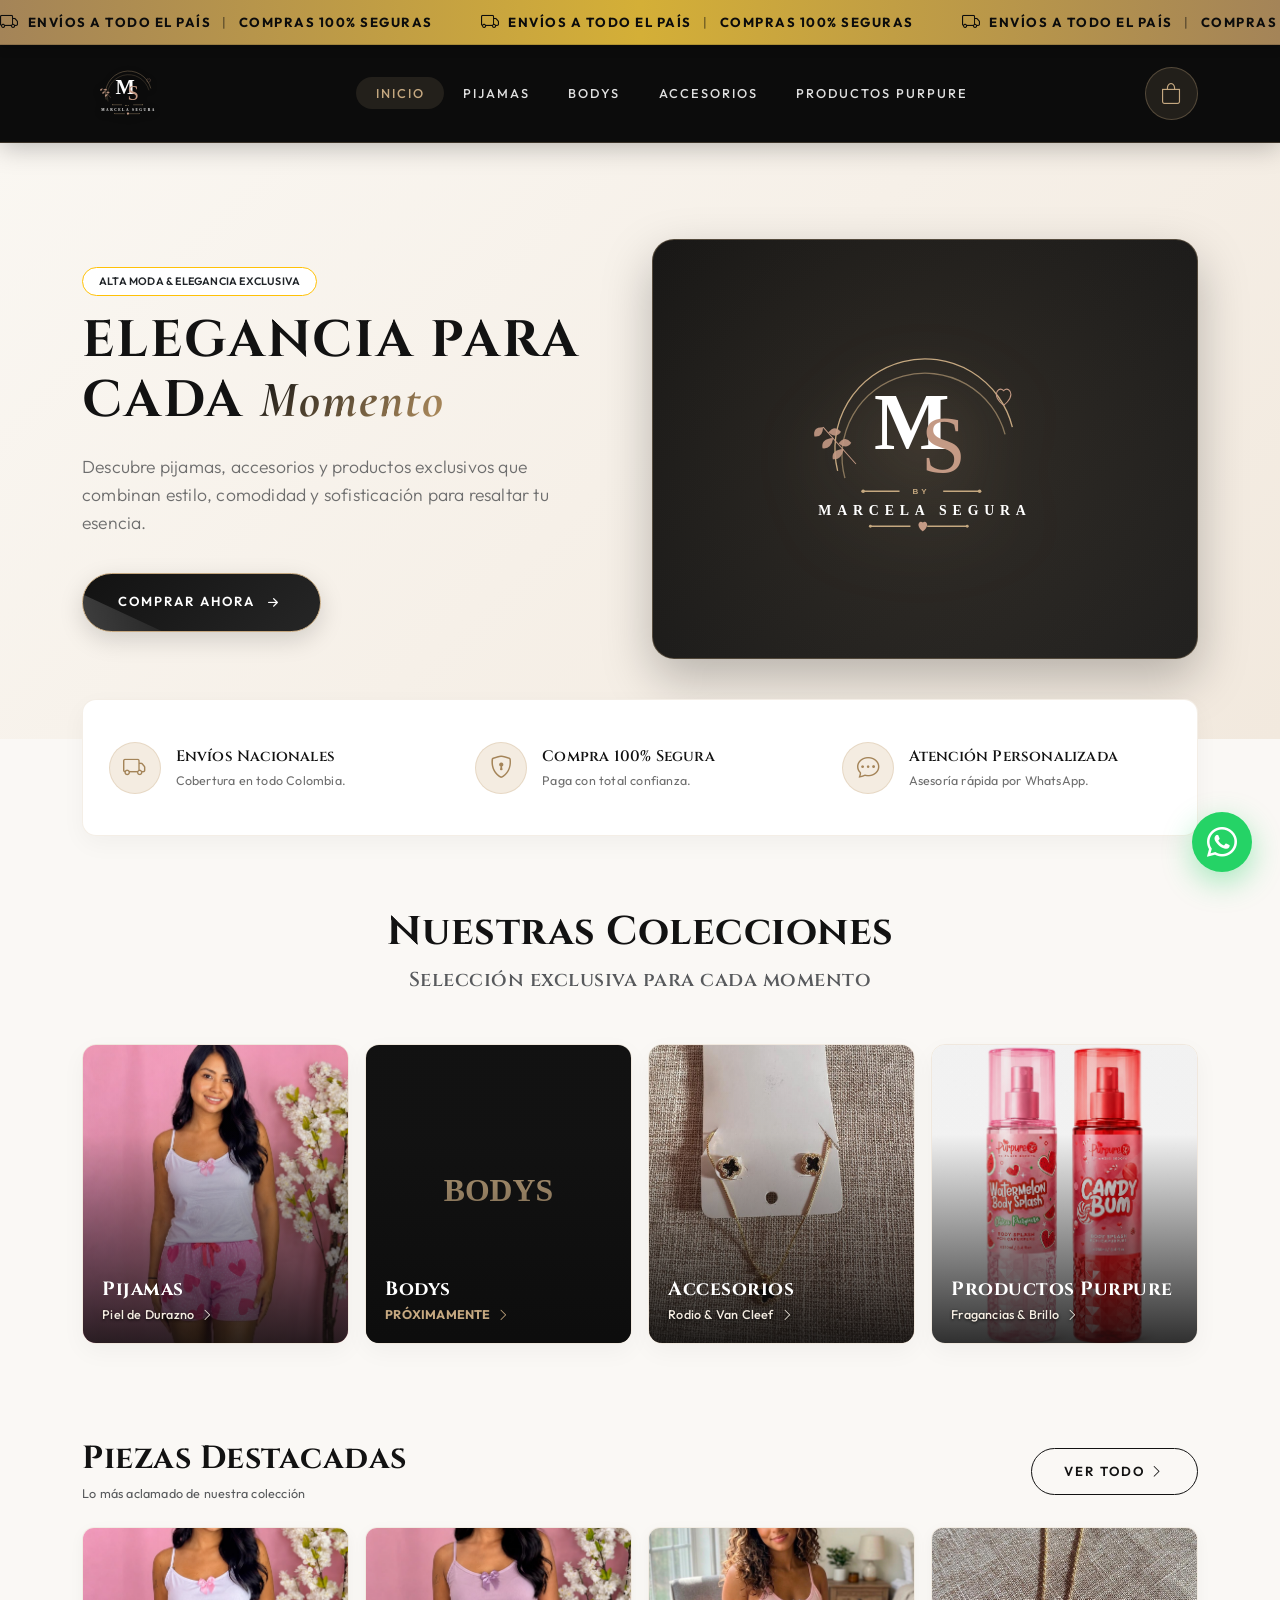
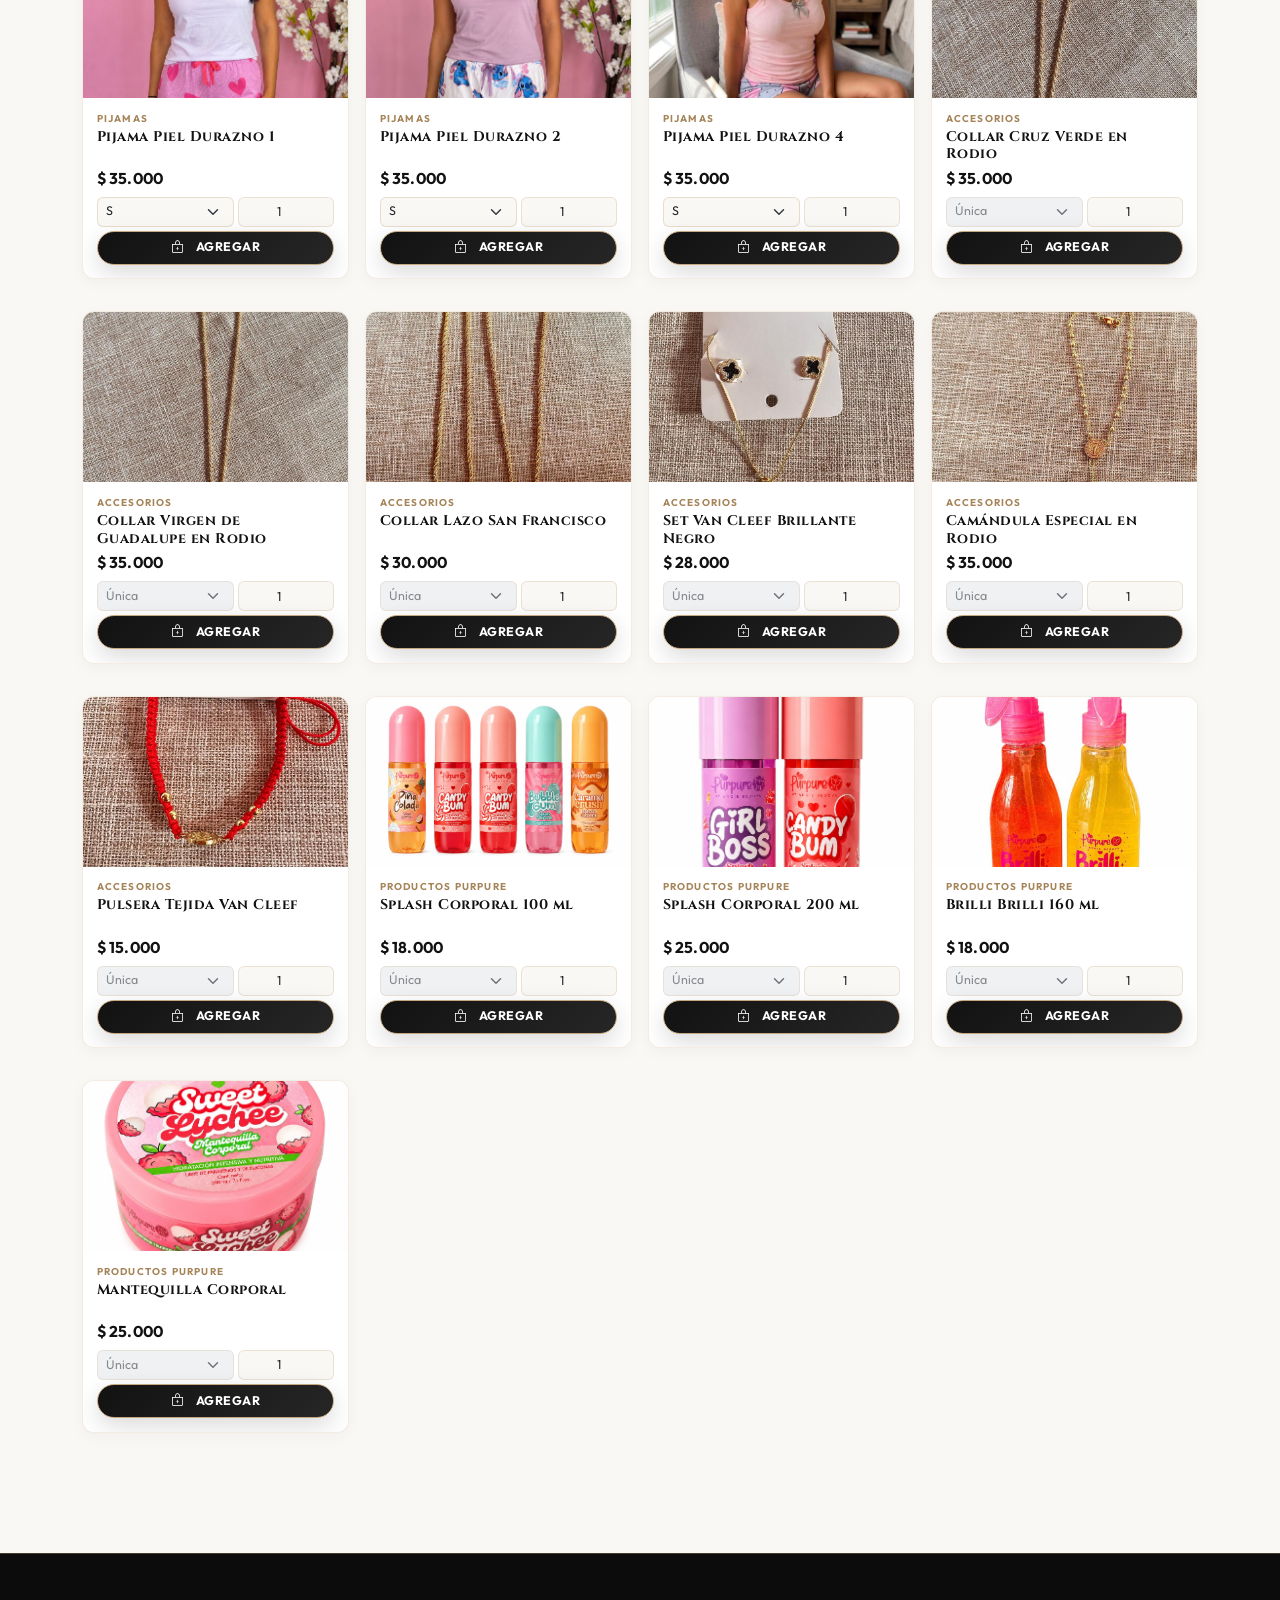
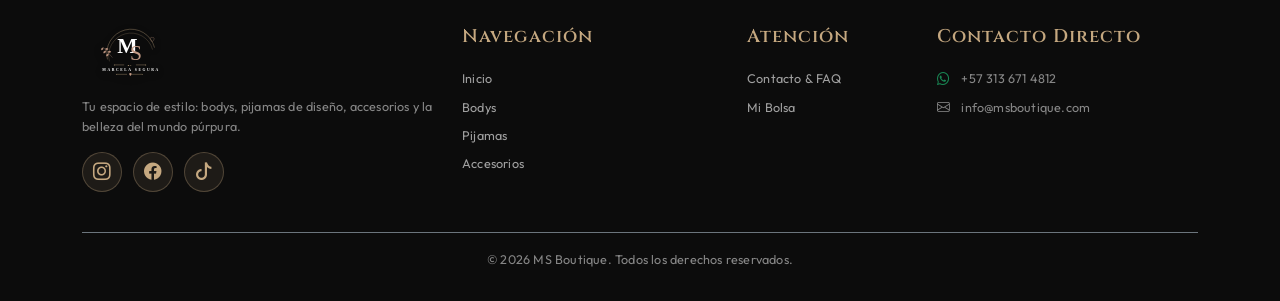
<file: index.html>
<!DOCTYPE html>
<html lang="es">
<head>
    <meta charset="UTF-8">
    <meta name="viewport" content="width=device-width, initial-scale=1.0">
    <title>MS | Boutique Exclusiva de Bodys, Pijamas y Accesorios</title>
    <meta name="description" content="Descubre la colección más exclusiva de bodys, pijamas en satén de seda y accesorios de alta moda en MS Boutique.">
    
    <!-- Google Fonts -->
    <link rel="preconnect" href="https://fonts.googleapis.com">
    <link rel="preconnect" href="https://fonts.gstatic.com" crossorigin>
    <link href="https://fonts.googleapis.com/css2?family=Montserrat:wght@300;400;500;600;700&family=Playfair+Display:ital,wght@0,500;0,600;0,700;1,400&family=Poppins:wght@300;400;500;600;700&display=swap" rel="stylesheet">
    
    <!-- Bootstrap 5 CSS -->
    <link href="https://cdn.jsdelivr.net/npm/bootstrap@5.3.0/dist/css/bootstrap.min.css" rel="stylesheet">
    <!-- Bootstrap Icons -->
    <link href="https://cdn.jsdelivr.net/npm/bootstrap-icons@1.10.5/font/bootstrap-icons.css" rel="stylesheet">
    
    <!-- Custom Design CSS -->
    <link href="css/estilos.css" rel="stylesheet">
    <link href="css/animaciones.css" rel="stylesheet">
    <link href="css/responsive.css" rel="stylesheet">
</head>
<body>

    <!-- CINTA DE ANUNCIOS EN MOVIMIENTO (MARQUEE) -->
    <div class="announcement-bar">
        <div class="marquee-track">
            <div class="marquee-content">
                <span class="marquee-item"><i class="bi bi-truck"></i> ENVÍOS A TODO EL PAÍS <span class="marquee-divider">|</span> COMPRAS 100% SEGURAS</span>
                <span class="marquee-item"><i class="bi bi-truck"></i> ENVÍOS A TODO EL PAÍS <span class="marquee-divider">|</span> COMPRAS 100% SEGURAS</span>
                <span class="marquee-item"><i class="bi bi-truck"></i> ENVÍOS A TODO EL PAÍS <span class="marquee-divider">|</span> COMPRAS 100% SEGURAS</span>
                <span class="marquee-item"><i class="bi bi-truck"></i> ENVÍOS A TODO EL PAÍS <span class="marquee-divider">|</span> COMPRAS 100% SEGURAS</span>
            </div>
            <div class="marquee-content" aria-hidden="true">
                <span class="marquee-item"><i class="bi bi-truck"></i> ENVÍOS A TODO EL PAÍS <span class="marquee-divider">|</span> COMPRAS 100% SEGURAS</span>
                <span class="marquee-item"><i class="bi bi-truck"></i> ENVÍOS A TODO EL PAÍS <span class="marquee-divider">|</span> COMPRAS 100% SEGURAS</span>
                <span class="marquee-item"><i class="bi bi-truck"></i> ENVÍOS A TODO EL PAÍS <span class="marquee-divider">|</span> COMPRAS 100% SEGURAS</span>
                <span class="marquee-item"><i class="bi bi-truck"></i> ENVÍOS A TODO EL PAÍS <span class="marquee-divider">|</span> COMPRAS 100% SEGURAS</span>
            </div>
        </div>
    </div>

    <!-- NAVBAR OSCURO ELEGANTE CON LOGO MS PROTAGONISTA -->
    <nav class="navbar navbar-expand-lg sticky-top">
        <div class="container">
            <a class="navbar-brand me-4 d-inline-flex align-items-center" href="./">
                <img src="img/logo.svg" alt="MS by Marcela Segura" class="brand-logo-img">
            </a>
            
            <div class="d-flex align-items-center gap-3 order-lg-3">
                <div class="cart-icon-container" data-bs-toggle="offcanvas" data-bs-target="#offcanvasCart" aria-controls="offcanvasCart" title="Ver Tu Carrito">
                    <i class="bi bi-bag"></i>
                    <span class="cart-counter">0</span>
                </div>

                <button class="navbar-toggler border-0 text-white" type="button" data-bs-toggle="collapse" data-bs-target="#navbarNav">
                    <span class="navbar-toggler-icon"></span>
                </button>
            </div>

            <div class="collapse navbar-collapse order-lg-2" id="navbarNav">
                <ul class="navbar-nav mx-auto">
                    <li class="nav-item">
                        <a class="nav-link-ms active" href="./">Inicio</a>
                    </li>
                    <li class="nav-item">
                        <a class="nav-link-ms" href="catalogo.html?categoria=pijamas">Pijamas</a>
                    </li>
                    <li class="nav-item">
                        <a class="nav-link-ms" href="catalogo.html?categoria=bodys">Bodys</a>
                    </li>
                    <li class="nav-item">
                        <a class="nav-link-ms" href="catalogo.html?categoria=accesorios">Accesorios</a>
                    </li>
                    <li class="nav-item">
                        <a class="nav-link-ms" href="catalogo.html?categoria=splash">Productos Purpure</a>
                    </li>
                </ul>
            </div>
        </div>
    </nav>

    <!-- HERO SECTION MODERNO & LIMPIO -->
    <section class="hero-section">
        <div class="container">
            <div class="row align-items-center">
                <div class="col-lg-6 text-center text-lg-start fade-in-up">
                    <span class="badge bg-white text-dark border border-warning px-3 py-2 rounded-pill font-body small fw-semibold mb-3 d-inline-block letter-spacing-2 text-uppercase">
                        ALTA MODA & ELEGANCIA EXCLUSIVA
                    </span>
                    <h1 class="hero-title">Elegancia para Cada <span>Momento</span></h1>
                    <p class="hero-subtitle">Descubre pijamas, accesorios y productos exclusivos que combinan estilo, comodidad y sofisticación para resaltar tu esencia.</p>
                    <div class="d-flex flex-wrap gap-3 justify-content-center justify-content-lg-start">
                        <a href="catalogo.html" class="btn btn-boutique-primary">
                            <span>Comprar Ahora</span>
                            <i class="bi bi-arrow-right-short fs-5"></i>
                        </a>
                    </div>
                </div>
                <div class="col-lg-6 fade-in-up delay-2 mt-4 mt-lg-0">
                    <div class="hero-logo-showcase p-4 p-md-5 text-center d-flex flex-column align-items-center justify-content-center">
                        <img src="img/logo.svg" 
                             alt="MS by Marcela Segura - Logo Oficial" 
                             class="img-fluid hero-logo-main p-2" 
                             style="max-width: 380px; width: 100%; filter: drop-shadow(0 15px 35px rgba(197, 168, 128, 0.35));">
                    </div>
                </div>
            </div>
        </div>
    </section>

    <!-- BARRA DE BENEFICIOS -->
    <div class="container">
        <div class="benefits-section fade-in-up delay-1">
            <div class="row g-4 justify-content-center">
                <div class="col-12 col-md-4">
                    <div class="benefit-item">
                        <div class="benefit-icon">
                            <i class="bi bi-truck"></i>
                        </div>
                        <div>
                            <div class="benefit-title">Envíos Nacionales</div>
                            <div class="benefit-desc">Cobertura en todo Colombia.</div>
                        </div>
                    </div>
                </div>
                <div class="col-12 col-md-4">
                    <div class="benefit-item">
                        <div class="benefit-icon">
                            <i class="bi bi-shield-lock"></i>
                        </div>
                        <div>
                            <div class="benefit-title">Compra 100% Segura</div>
                            <div class="benefit-desc">Paga con total confianza.</div>
                        </div>
                    </div>
                </div>
                <div class="col-12 col-md-4">
                    <div class="benefit-item">
                        <div class="benefit-icon">
                            <i class="bi bi-chat-dots"></i>
                        </div>
                        <div>
                            <div class="benefit-title">Atención Personalizada</div>
                            <div class="benefit-desc">Asesoría rápida por WhatsApp.</div>
                        </div>
                    </div>
                </div>
            </div>
        </div>
    </div>

    <!-- SECCIÓN DE CATEGORÍAS PRINCIPALES -->
    <section class="container my-5 py-4">
        <div class="text-center mb-5 fade-in-up">
            <h2 class="font-heading fw-bold fs-1">Nuestras Colecciones</h2>
            <p class="text-muted font-heading fs-5">Selección exclusiva para cada momento</p>
        </div>
        <div class="row g-3">
            <!-- Categoría 1: Pijamas -->
            <div class="col-6 col-md-3 fade-in-up delay-1">
                <div class="category-card" onclick="window.location.href='catalogo.html?categoria=pijamas'">
                    <img src="img/productos/pijama-1.jpg" 
                         alt="Pijamas MS Boutique"
                         onerror="this.onerror=null; this.src='data:image/svg+xml;utf8,<svg xmlns=\'http://www.w3.org/2000/svg\' width=\'400\' height=\'300\' viewBox=\'0 0 400 300\'><rect width=\'400\' height=\'300\' fill=\'%23121212\'/><text x=\'50%\' y=\'50%\' dominant-baseline=\'middle\' text-anchor=\'middle\' font-family=\'Playfair Display, serif\' font-size=\'32\' font-weight=\'bold\' fill=\'%23C5A880\'>PIJAMAS</text></svg>';">
                    <div class="category-card-overlay">
                        <h3 class="font-heading fw-bold mb-1 fs-5 text-white">Pijamas</h3>
                        <p class="mb-0 small font-body text-gold-light">Piel de Durazno <i class="bi bi-chevron-right ms-1"></i></p>
                    </div>
                </div>
            </div>
            <!-- Categoría 2: Bodys -->
            <div class="col-6 col-md-3 fade-in-up delay-2">
                <div class="category-card" onclick="window.location.href='catalogo.html?categoria=bodys'">
                    <img src="data:image/svg+xml;utf8,<svg xmlns='http://www.w3.org/2000/svg' width='400' height='300' viewBox='0 0 400 300'><rect width='400' height='300' fill='%23121212'/><text x='50%' y='50%' dominant-baseline='middle' text-anchor='middle' font-family='Playfair Display, serif' font-size='32' font-weight='bold' fill='%23C5A880'>BODYS</text></svg>" 
                         alt="Bodys MS Boutique">
                    <div class="category-card-overlay">
                        <h3 class="font-heading fw-bold mb-1 fs-5 text-white">Bodys</h3>
                        <p class="mb-0 text-gold small font-body fw-bold">PRÓXIMAMENTE <i class="bi bi-chevron-right ms-1"></i></p>
                    </div>
                </div>
            </div>
            <!-- Categoría 3: Accesorios -->
            <div class="col-6 col-md-3 fade-in-up delay-3">
                <div class="category-card" onclick="window.location.href='catalogo.html?categoria=accesorios'">
                    <img src="img/productos/van-cleef-brillante-negro.jpg" 
                         alt="Accesorios MS Boutique"
                         onerror="this.onerror=null; this.src='data:image/svg+xml;utf8,<svg xmlns=\'http://www.w3.org/2000/svg\' width=\'400\' height=\'300\' viewBox=\'0 0 400 300\'><rect width=\'400\' height=\'300\' fill=\'%23121212\'/><text x=\'50%\' y=\'50%\' dominant-baseline=\'middle\' text-anchor=\'middle\' font-family=\'Playfair Display, serif\' font-size=\'28\' font-weight=\'bold\' fill=\'%23C5A880\'>ACCESORIOS</text></svg>';">
                    <div class="category-card-overlay">
                        <h3 class="font-heading fw-bold mb-1 fs-5 text-white">Accesorios</h3>
                        <p class="mb-0 small font-body text-gold-light">Rodio & Van Cleef <i class="bi bi-chevron-right ms-1"></i></p>
                    </div>
                </div>
            </div>
            <!-- Categoría 4: Productos Purpure -->
            <div class="col-6 col-md-3 fade-in-up delay-4">
                <div class="category-card" onclick="window.location.href='catalogo.html?categoria=splash'">
                    <img src="img/productos/splash-250ml.jpg" 
                         alt="Productos Purpure MS Boutique"
                         onerror="this.onerror=null; this.src='data:image/svg+xml;utf8,<svg xmlns=\'http://www.w3.org/2000/svg\' width=\'400\' height=\'300\' viewBox=\'0 0 400 300\'><rect width=\'400\' height=\'300\' fill=\'%23121212\'/><text x=\'50%\' y=\'50%\' dominant-baseline=\'middle\' text-anchor=\'middle\' font-family=\'Playfair Display, serif\' font-size=\'26\' font-weight=\'bold\' fill=\'%23C5A880\'>PURPURE</text></svg>';">
                    <div class="category-card-overlay">
                        <h3 class="font-heading fw-bold mb-1 fs-5 text-white">Productos Purpure</h3>
                        <p class="mb-0 small font-body text-gold-light">Fragancias & Brillo <i class="bi bi-chevron-right ms-1"></i></p>
                    </div>
                </div>
            </div>
        </div>
    </section>

    <!-- SECCIÓN PRODUCTOS DESTACADOS (TARJETAS COMPACTAS 4 POR FILA) -->
    <section class="container my-5 py-4">
        <div class="d-flex justify-content-between align-items-center mb-4">
            <div>
                <h2 class="font-heading fw-bold mb-1 fs-2">Piezas Destacadas</h2>
                <p class="text-muted mb-0 small">Lo más aclamado de nuestra colección</p>
            </div>
            <a href="catalogo.html" class="btn btn-boutique-outline btn-sm">Ver Todo <i class="bi bi-chevron-right"></i></a>
        </div>
        
        <div class="row g-3" id="productos-destacados-container">
            <!-- Renderizado dinámico desde app.js -->
        </div>
    </section>

    <!-- OFFCANVAS CARRITO COMPONENT -->
    <div class="offcanvas offcanvas-end offcanvas-cart" tabindex="-1" id="offcanvasCart" aria-labelledby="offcanvasCartLabel">
        <div class="offcanvas-header">
            <div class="d-flex align-items-center gap-2">
                <i class="bi bi-bag-fill text-gold fs-5"></i>
                <h5 class="offcanvas-title font-heading fw-bold mb-0 text-uppercase letter-spacing-1 text-white fs-6" id="offcanvasCartLabel">TU CARRITO</h5>
                <span class="badge rounded-circle bg-gold text-dark cart-counter" id="offcanvas-header-counter">0</span>
            </div>
            <button type="button" class="btn-close btn-close-white" data-bs-dismiss="offcanvas" aria-label="Close"></button>
        </div>
        <div class="offcanvas-body p-3" id="offcanvas-cart-items">
            <!-- Renderizado dinámico desde carrito.js -->
        </div>
        <div class="offcanvas-footer p-3">
            <div class="d-flex justify-content-between align-items-center mb-3">
                <span class="cart-subtotal-label">SUBTOTAL</span>
                <span class="cart-subtotal-amount" id="offcanvas-cart-total">$0</span>
            </div>
            <a href="carrito.html" class="btn btn-boutique-primary w-100 py-3 text-center fw-bold text-uppercase d-flex align-items-center justify-content-center gap-2">
                <span>FINALIZAR PEDIDO</span>
                <i class="bi bi-bag"></i>
            </a>
        </div>
    </div>

    <!-- BOTÓN FLOTANTE WHATSAPP -->
    <a href="https://api.whatsapp.com/send?phone=573136714812&text=Hola%20MS%20Boutique,%20deseo%20realizar%20una%20consulta." target="_blank" class="whatsapp-float pulse-subtle" title="Contacto por WhatsApp">
        <i class="bi bi-whatsapp"></i>
    </a>

    <!-- FOOTER BOUTIQUE MS OSCURO ELEGANTE -->
    <footer>
        <div class="container">
            <div class="row g-4">
                <div class="col-lg-4 mb-3">
                    <a class="navbar-brand me-4 d-inline-flex align-items-center" href="./">
                        <img src="img/logo.svg" alt="MS by Marcela Segura" class="brand-logo-img" style="height: 60px;">
                    </a>
                    <p class="small text-white-50 mt-2">Tu espacio de estilo: bodys, pijamas de diseño, accesorios y la belleza del mundo púrpura.</p>
                    <div class="footer-social-icons mt-3">
                        <a href="#"><i class="bi bi-instagram"></i></a>
                        <a href="#"><i class="bi bi-facebook"></i></a>
                        <a href="#"><i class="bi bi-tiktok"></i></a>
                    </div>
                </div>
                <div class="col-6 col-lg-3 mb-3">
                    <h5>Navegación</h5>
                    <ul class="list-unstyled small">
                        <li class="mb-2"><a href="./">Inicio</a></li>
                        <li class="mb-2"><a href="catalogo.html?categoria=bodys">Bodys</a></li>
                        <li class="mb-2"><a href="catalogo.html?categoria=pijamas">Pijamas</a></li>
                        <li class="mb-2"><a href="catalogo.html?categoria=accesorios">Accesorios</a></li>
                    </ul>
                </div>
                <div class="col-6 col-lg-2 mb-3">
                    <h5>Atención</h5>
                    <ul class="list-unstyled small">
                        <li class="mb-2"><a href="contacto.html">Contacto & FAQ</a></li>
                        <li class="mb-2"><a href="carrito.html">Mi Bolsa</a></li>
                    </ul>
                </div>
                <div class="col-lg-3 mb-3">
                    <h5>Contacto Directo</h5>
                    <ul class="list-unstyled small text-white-50">
                        <li class="mb-2"><i class="bi bi-whatsapp text-success me-2"></i> +57 313 671 4812</li>
                        <li class="mb-2"><i class="bi bi-envelope me-2"></i> info@msboutique.com</li>
                    </ul>
                </div>
            </div>
            <div class="border-top border-secondary pt-3 mt-4 text-center small text-white-50">
                &copy; 2026 MS Boutique. Todos los derechos reservados.
            </div>
        </div>
    </footer>

    <!-- Bootstrap JS Bundle -->
    <script src="https://cdn.jsdelivr.net/npm/bootstrap@5.3.0/dist/js/bootstrap.bundle.min.js"></script>
    <script src="js/productos.js?v=3.0"></script>
    <script src="js/carrito.js?v=3.0"></script>
    <script src="js/whatsapp.js?v=3.0"></script>
    <script src="js/app.js?v=3.0"></script>
</body>
</html>
</file>
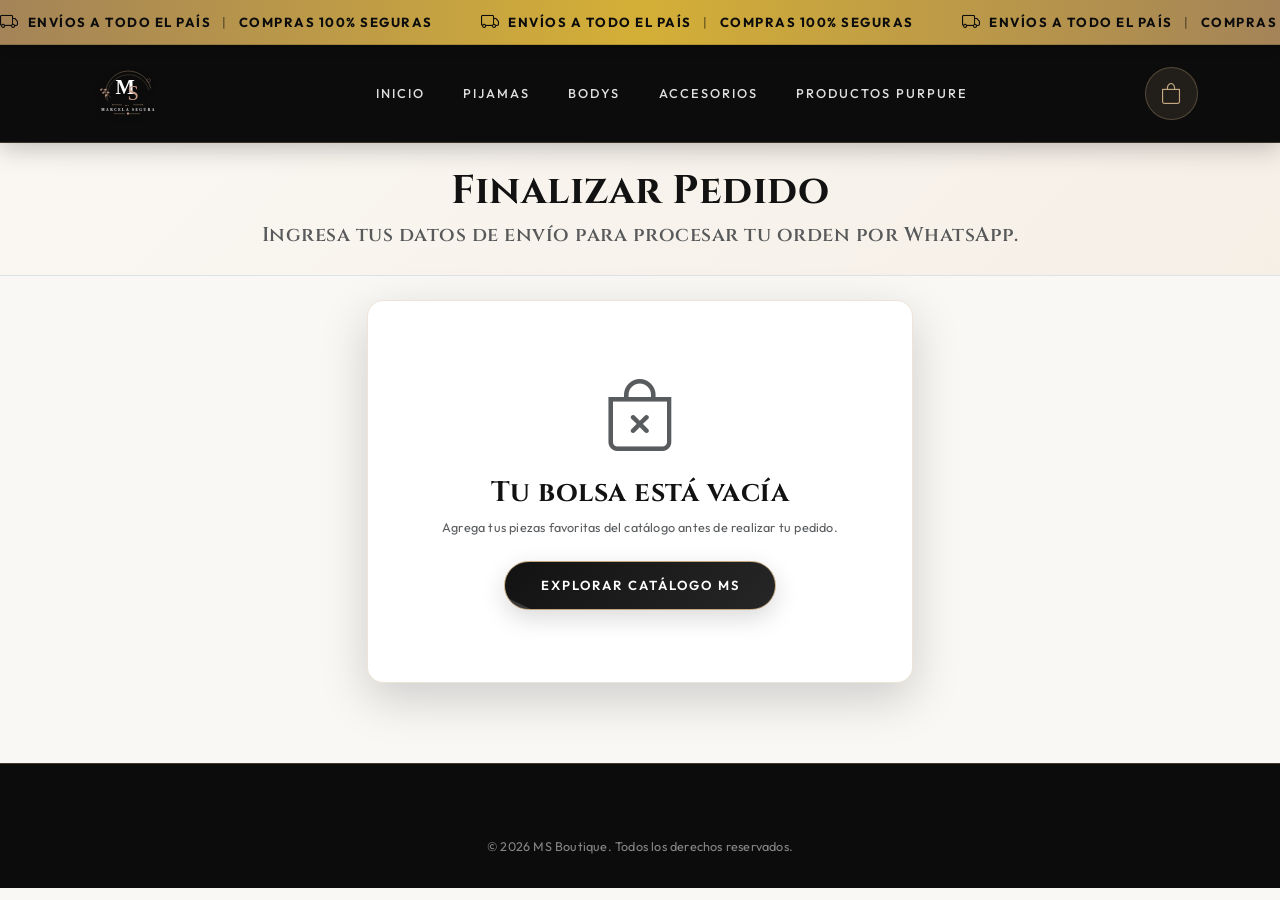
<file: carrito.html>
<!DOCTYPE html>
<html lang="es">
<head>
    <meta charset="UTF-8">
    <meta name="viewport" content="width=device-width, initial-scale=1.0">
    <title>Bolsa de Compras | MS Boutique</title>
    <meta name="description" content="Revisa tu bolsa de compras y finaliza tu pedido exclusivo de bodys, pijamas y accesorios en MS Boutique.">
    
    <!-- Google Fonts -->
    <link rel="preconnect" href="https://fonts.googleapis.com">
    <link rel="preconnect" href="https://fonts.gstatic.com" crossorigin>
    <link href="https://fonts.googleapis.com/css2?family=Montserrat:wght@300;400;500;600;700&family=Playfair+Display:ital,wght@0,500;0,600;0,700;1,400&family=Poppins:wght@300;400;500;600;700&display=swap" rel="stylesheet">
    
    <!-- Bootstrap 5 CSS -->
    <link href="https://cdn.jsdelivr.net/npm/bootstrap@5.3.0/dist/css/bootstrap.min.css" rel="stylesheet">
    <!-- Bootstrap Icons -->
    <link href="https://cdn.jsdelivr.net/npm/bootstrap-icons@1.10.5/font/bootstrap-icons.css" rel="stylesheet">
    
    <!-- Custom Design CSS -->
    <link href="css/estilos.css" rel="stylesheet">
    <link href="css/animaciones.css" rel="stylesheet">
    <link href="css/responsive.css" rel="stylesheet">
</head>
<body>

    <!-- CINTA DE ANUNCIOS EN MOVIMIENTO (MARQUEE) -->
    <div class="announcement-bar">
        <div class="marquee-track">
            <div class="marquee-content">
                <span class="marquee-item"><i class="bi bi-truck"></i> ENVÍOS A TODO EL PAÍS <span class="marquee-divider">|</span> COMPRAS 100% SEGURAS</span>
                <span class="marquee-item"><i class="bi bi-truck"></i> ENVÍOS A TODO EL PAÍS <span class="marquee-divider">|</span> COMPRAS 100% SEGURAS</span>
                <span class="marquee-item"><i class="bi bi-truck"></i> ENVÍOS A TODO EL PAÍS <span class="marquee-divider">|</span> COMPRAS 100% SEGURAS</span>
                <span class="marquee-item"><i class="bi bi-truck"></i> ENVÍOS A TODO EL PAÍS <span class="marquee-divider">|</span> COMPRAS 100% SEGURAS</span>
            </div>
            <div class="marquee-content" aria-hidden="true">
                <span class="marquee-item"><i class="bi bi-truck"></i> ENVÍOS A TODO EL PAÍS <span class="marquee-divider">|</span> COMPRAS 100% SEGURAS</span>
                <span class="marquee-item"><i class="bi bi-truck"></i> ENVÍOS A TODO EL PAÍS <span class="marquee-divider">|</span> COMPRAS 100% SEGURAS</span>
                <span class="marquee-item"><i class="bi bi-truck"></i> ENVÍOS A TODO EL PAÍS <span class="marquee-divider">|</span> COMPRAS 100% SEGURAS</span>
                <span class="marquee-item"><i class="bi bi-truck"></i> ENVÍOS A TODO EL PAÍS <span class="marquee-divider">|</span> COMPRAS 100% SEGURAS</span>
            </div>
        </div>
    </div>

    <!-- NAVBAR FIJO MS BOUTIQUE -->
    <nav class="navbar navbar-expand-lg sticky-top">
        <div class="container">
            <a class="navbar-brand me-4 d-inline-flex align-items-center" href="./">
                <img src="img/logo.svg" alt="MS by Marcela Segura" class="brand-logo-img">
            </a>
            
            <div class="d-flex align-items-center gap-3 order-lg-3">
                <div class="cart-icon-container" data-bs-toggle="offcanvas" data-bs-target="#offcanvasCart" aria-controls="offcanvasCart" title="Ver Tu Carrito">
                    <i class="bi bi-bag"></i>
                    <span class="cart-counter">0</span>
                </div>
                <button class="navbar-toggler border-0 text-white" type="button" data-bs-toggle="collapse" data-bs-target="#navbarNav">
                    <span class="navbar-toggler-icon"></span>
                </button>
            </div>

            <div class="collapse navbar-collapse order-lg-2" id="navbarNav">
                <ul class="navbar-nav mx-auto">
                    <li class="nav-item"><a class="nav-link-ms" href="./">Inicio</a></li>
                    <li class="nav-item"><a class="nav-link-ms" href="catalogo.html?categoria=pijamas">Pijamas</a></li>
                    <li class="nav-item"><a class="nav-link-ms" href="catalogo.html?categoria=bodys">Bodys</a></li>
                    <li class="nav-item"><a class="nav-link-ms" href="catalogo.html?categoria=accesorios">Accesorios</a></li>
                    <li class="nav-item"><a class="nav-link-ms" href="catalogo.html?categoria=splash">Productos Purpure</a></li>
                </ul>
            </div>
        </div>
    </nav>

    <!-- HEADER DEL CARRITO -->
    <section class="py-4 mb-4 border-bottom" style="background: linear-gradient(135deg, #FAF7F2 0%, #F5EFE6 100%);">
        <div class="container text-center fade-in-up">
            <h2 class="font-heading fw-bold mb-1 fs-1">Finalizar Pedido</h2>
            <p class="text-muted font-heading fs-5 mb-0">Ingresa tus datos de envío para procesar tu orden por WhatsApp.</p>
        </div>
    </section>

    <!-- SECCIÓN CHECKOUT - DATOS DE ENTREGA DE UNA -->
    <section class="container mb-5">
        <div class="row justify-content-center">
            <div class="col-lg-6 col-md-8 fade-in-up">
                <div class="card border-0 shadow-lg rounded-4 p-4 p-md-5" style="border: 1px solid rgba(197, 168, 128, 0.3) !important; background: var(--color-surface);">
                    <div id="contenedor-checkout-vacio" class="text-center py-4 d-none">
                        <i class="bi bi-bag-x display-2 text-muted"></i>
                        <h4 class="font-heading fw-bold mt-3 fs-3">Tu bolsa está vacía</h4>
                        <p class="text-muted small">Agrega tus piezas favoritas del catálogo antes de realizar tu pedido.</p>
                        <a href="catalogo.html" class="btn btn-boutique-primary mt-2">Explorar Catálogo MS</a>
                    </div>

                    <div id="contenedor-checkout-activo">
                        <div class="text-center mb-4">
                            <span class="badge bg-gold text-dark font-body px-3 py-1.5 rounded-pill letter-spacing-2 text-uppercase fw-semibold" style="font-size: 0.7rem;">DATOS DE ENVÍO</span>
                            <h3 class="font-heading fw-bold mt-2 mb-1">Información de Entrega</h3>
                            <p class="text-muted small">Completa los campos para enviar tu pedido directamente a WhatsApp.</p>
                        </div>

                        <!-- RESUMEN COMPACTO DEL PEDIDO -->
                        <div class="bg-light p-3 rounded-4 mb-4 border" style="border-color: rgba(197, 168, 128, 0.25) !important;">
                            <div class="d-flex justify-content-between align-items-center mb-1">
                                <span class="text-muted small">Cantidad de Artículos:</span>
                                <span class="fw-bold font-body" id="resumen-total-items">0 artículos</span>
                            </div>
                            <div class="d-flex justify-content-between align-items-center border-top pt-2 mt-2">
                                <span class="font-heading fw-bold fs-5">Total del Pedido:</span>
                                <span class="font-body fw-bold fs-4 text-dark" id="pagina-carrito-total">$0</span>
                            </div>
                        </div>

                        <!-- FORMULARIO DIRECTO DE DATOS -->
                        <form id="form-checkout-whatsapp" onsubmit="procesarPedidoWhatsApp(event)">
                            <div class="mb-3">
                                <label class="form-label small fw-bold text-muted text-uppercase">Nombre Completo *</label>
                                <input type="text" class="form-control rounded-3 py-2" id="cliente-nombre" placeholder="Tu nombre y apellido" required>
                            </div>
                            <div class="mb-3">
                                <label class="form-label small fw-bold text-muted text-uppercase">Teléfono / WhatsApp *</label>
                                <input type="tel" class="form-control rounded-3 py-2" id="cliente-telefono" placeholder="Número de WhatsApp" required>
                            </div>
                            <div class="mb-3">
                                <label class="form-label small fw-bold text-muted text-uppercase">Dirección de Entrega *</label>
                                <input type="text" class="form-control rounded-3 py-2" id="cliente-direccion" placeholder="Dirección de residencia o trabajo" required>
                            </div>
                            <div class="mb-3">
                                <label class="form-label small fw-bold text-muted text-uppercase">Ciudad / Municipio *</label>
                                <input type="text" class="form-control rounded-3 py-2" id="cliente-ciudad" placeholder="Ciudad de envío" required>
                            </div>
                            <div class="mb-4">
                                <label class="form-label small fw-bold text-muted text-uppercase">Notas Adicionales (Opcional)</label>
                                <textarea class="form-control rounded-3" id="cliente-notas" rows="2" placeholder="Instrucciones especiales de entrega..."></textarea>
                            </div>

                            <button type="submit" class="btn btn-boutique-primary w-100 py-3 text-center rounded-pill fs-6">
                                <i class="bi bi-whatsapp fs-5 me-2"></i>
                                <span class="fw-bold letter-spacing-1">REALIZAR PEDIDO</span>
                            </button>
                        </form>
                    </div>
                </div>
            </div>
        </div>
    </section>

    <!-- OFFCANVAS CARRITO COMPONENT -->
    <div class="offcanvas offcanvas-end offcanvas-cart" tabindex="-1" id="offcanvasCart" aria-labelledby="offcanvasCartLabel">
        <div class="offcanvas-header">
            <div class="d-flex align-items-center gap-2">
                <i class="bi bi-bag-fill text-gold fs-5"></i>
                <h5 class="offcanvas-title font-heading fw-bold mb-0 text-uppercase letter-spacing-1 text-white fs-6" id="offcanvasCartLabel">TU CARRITO</h5>
                <span class="badge rounded-circle bg-gold text-dark cart-counter" id="offcanvas-header-counter">0</span>
            </div>
            <button type="button" class="btn-close btn-close-white" data-bs-dismiss="offcanvas" aria-label="Close"></button>
        </div>
        <div class="offcanvas-body p-3" id="offcanvas-cart-items">
            <!-- Renderizado dinámico desde carrito.js -->
        </div>
        <div class="offcanvas-footer p-3">
            <div class="d-flex justify-content-between align-items-center mb-3">
                <span class="cart-subtotal-label">SUBTOTAL</span>
                <span class="cart-subtotal-amount" id="offcanvas-cart-total">$0</span>
            </div>
            <a href="carrito.html" class="btn btn-boutique-primary w-100 py-3 text-center fw-bold text-uppercase d-flex align-items-center justify-content-center gap-2">
                <span>FINALIZAR PEDIDO</span>
                <i class="bi bi-bag"></i>
            </a>
        </div>
    </div>

    <!-- FOOTER BOUTIQUE MS -->
    <footer>
        <div class="container text-center small text-white-50">
            &copy; 2026 MS Boutique. Todos los derechos reservados.
        </div>
    </footer>

    <!-- Bootstrap JS Bundle -->
    <script src="https://cdn.jsdelivr.net/npm/bootstrap@5.3.0/dist/js/bootstrap.bundle.min.js"></script>
    <script src="js/productos.js?v=3.0"></script>
    <script src="js/carrito.js?v=3.0"></script>
    <script src="js/whatsapp.js?v=3.0"></script>
    <script src="js/app.js?v=3.0"></script>

    <script>
        const renderizarPaginaCarrito = () => {
            const contenedorActivo = document.getElementById('contenedor-checkout-activo');
            const contenedorVacio = document.getElementById('contenedor-checkout-vacio');
            const totalEl = document.getElementById('pagina-carrito-total');
            const resumenItemsEl = document.getElementById('resumen-total-items');

            const carrito = obtenerCarrito();
            const totalCantidadItems = carrito.reduce((acc, item) => acc + item.cantidad, 0);

            if (carrito.length === 0) {
                if (contenedorActivo) contenedorActivo.classList.add('d-none');
                if (contenedorVacio) contenedorVacio.classList.remove('d-none');
                return;
            }

            if (contenedorActivo) contenedorActivo.classList.remove('d-none');
            if (contenedorVacio) contenedorVacio.classList.add('d-none');

            let totalGeneral = carrito.reduce((acc, item) => acc + (item.precio * item.cantidad), 0);

            if (resumenItemsEl) {
                resumenItemsEl.innerText = `${totalCantidadItems} ${totalCantidadItems === 1 ? 'artículo' : 'artículos'}`;
            }
            if (totalEl) {
                totalEl.innerText = formatearMoneda(totalGeneral);
            }
        };

        document.addEventListener('DOMContentLoaded', () => {
            renderizarPaginaCarrito();
        });
    </script>
</body>
</html>
</file>
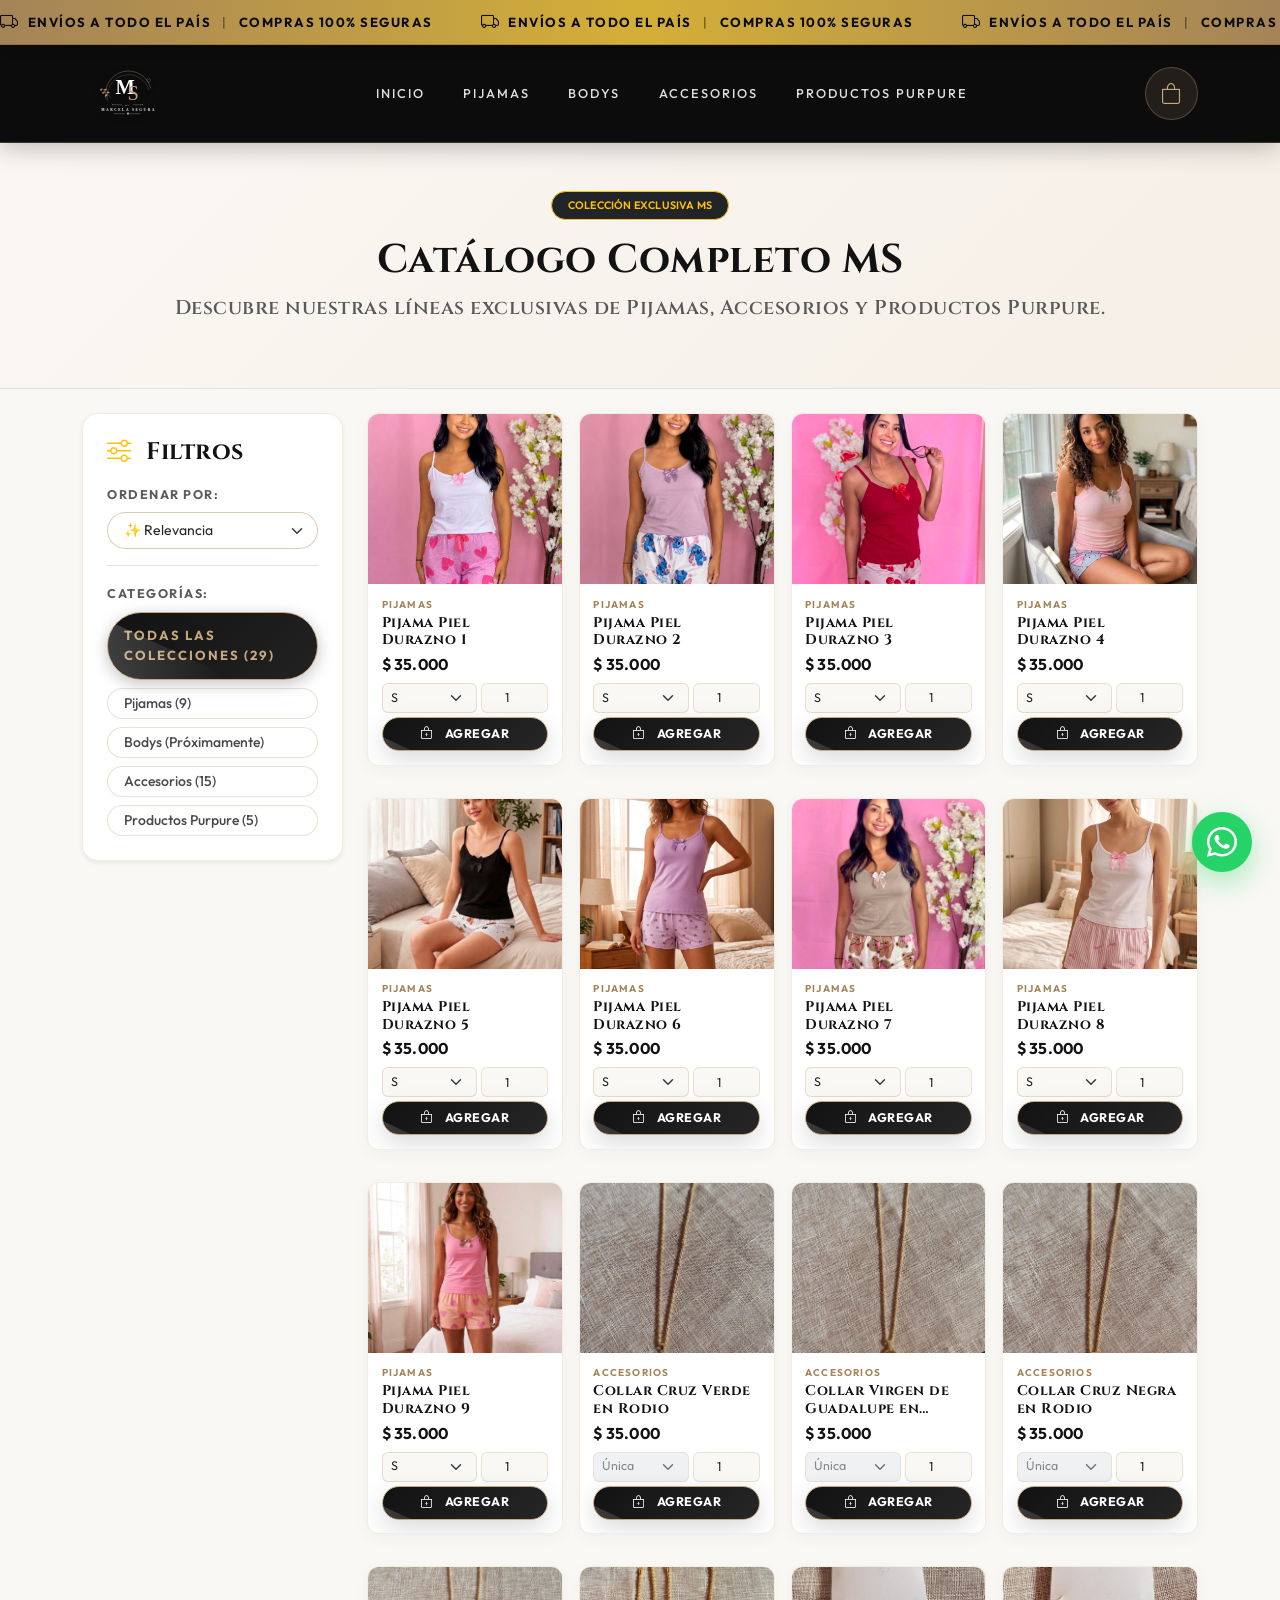
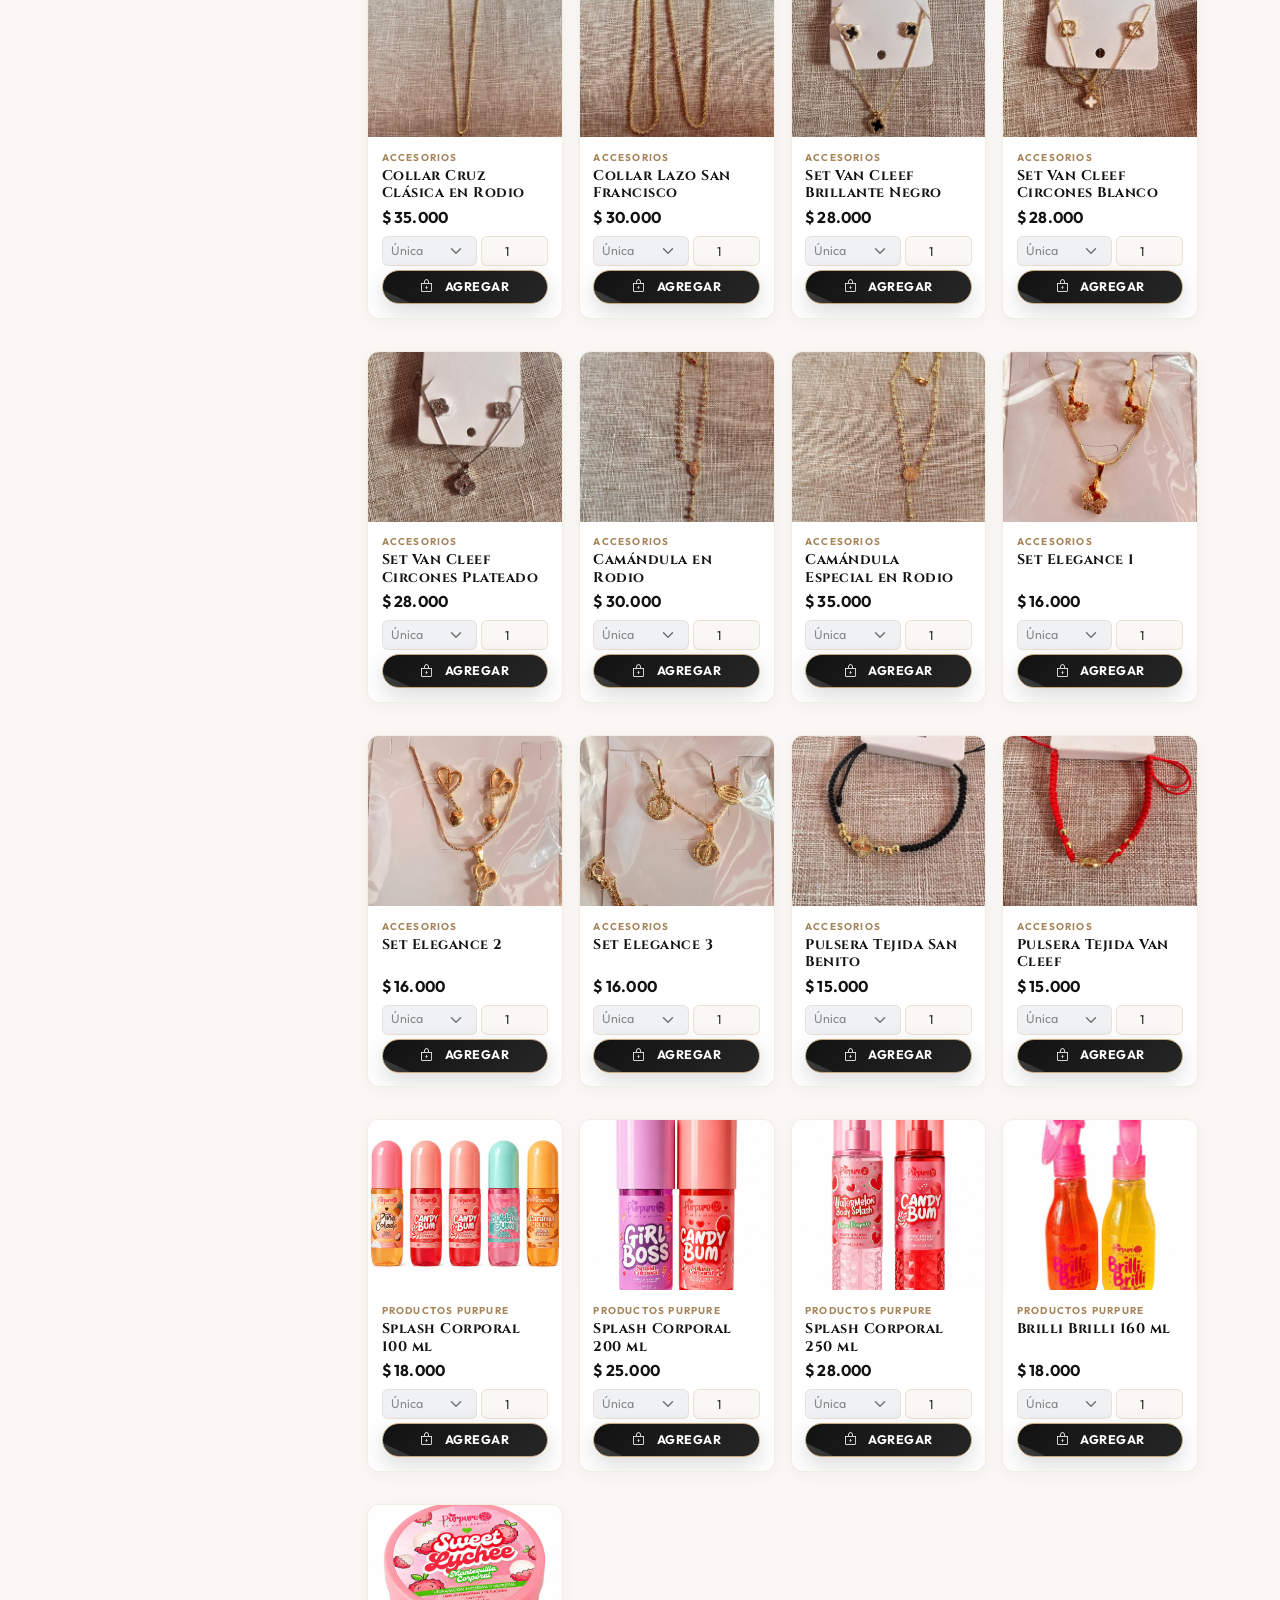
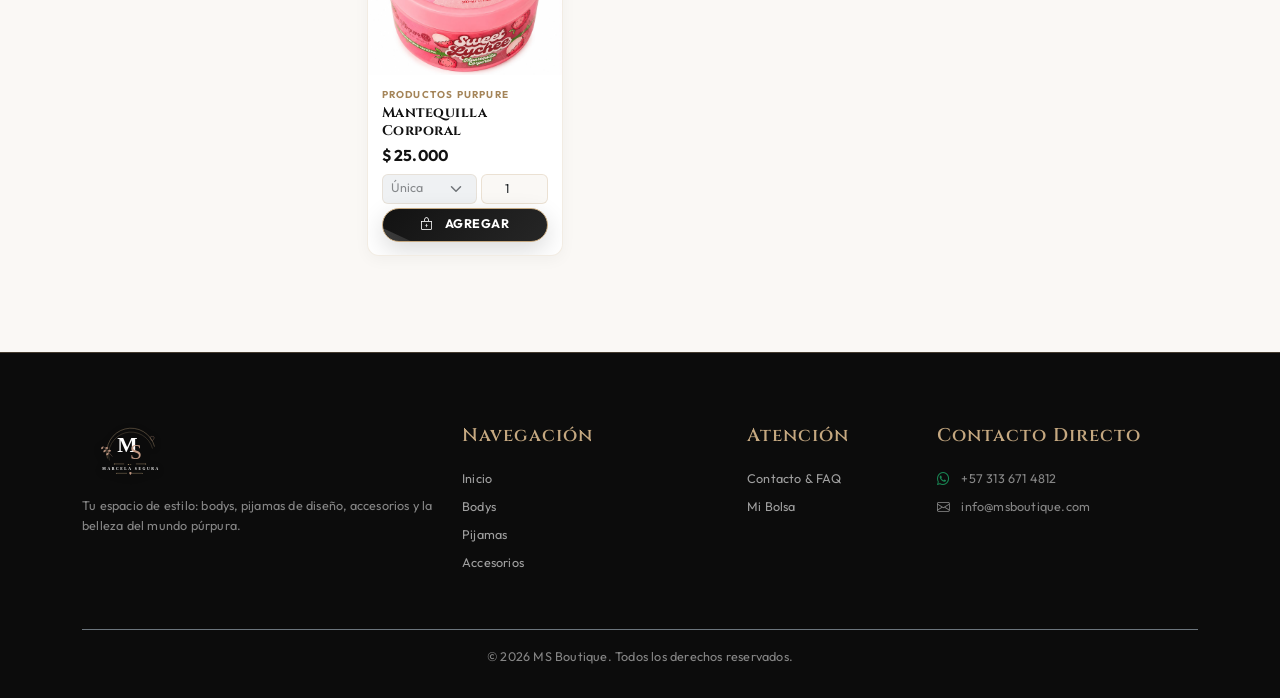
<file: catalogo.html>
<!DOCTYPE html>
<html lang="es">

<head>
    <meta charset="UTF-8">
    <meta name="viewport" content="width=device-width, initial-scale=1.0">
    <title>Catálogo Exclusivo | MS Boutique</title>
    <meta name="description"
        content="Explora el catálogo completo de bodys, pijamas y accesorios de alta gama en MS Boutique. Filtra por categoría y precio.">

    <!-- Google Fonts -->
    <link rel="preconnect" href="https://fonts.googleapis.com">
    <link rel="preconnect" href="https://fonts.gstatic.com" crossorigin>
    <link
        href="https://fonts.googleapis.com/css2?family=Montserrat:wght@300;400;500;600;700&family=Playfair+Display:ital,wght@0,500;0,600;0,700;1,400&family=Poppins:wght@300;400;500;600;700&display=swap"
        rel="stylesheet">

    <!-- Bootstrap 5 CSS -->
    <link href="https://cdn.jsdelivr.net/npm/bootstrap@5.3.0/dist/css/bootstrap.min.css" rel="stylesheet">
    <!-- Bootstrap Icons -->
    <link href="https://cdn.jsdelivr.net/npm/bootstrap-icons@1.10.5/font/bootstrap-icons.css" rel="stylesheet">

    <!-- Custom Design CSS -->
    <link href="css/estilos.css" rel="stylesheet">
    <link href="css/animaciones.css" rel="stylesheet">
    <link href="css/responsive.css" rel="stylesheet">
</head>

<body>

    <!-- CINTA DE ANUNCIOS EN MOVIMIENTO (MARQUEE) -->
    <div class="announcement-bar">
        <div class="marquee-track">
            <div class="marquee-content">
                <span class="marquee-item"><i class="bi bi-truck"></i> ENVÍOS A TODO EL PAÍS <span class="marquee-divider">|</span> COMPRAS 100% SEGURAS</span>
                <span class="marquee-item"><i class="bi bi-truck"></i> ENVÍOS A TODO EL PAÍS <span class="marquee-divider">|</span> COMPRAS 100% SEGURAS</span>
                <span class="marquee-item"><i class="bi bi-truck"></i> ENVÍOS A TODO EL PAÍS <span class="marquee-divider">|</span> COMPRAS 100% SEGURAS</span>
                <span class="marquee-item"><i class="bi bi-truck"></i> ENVÍOS A TODO EL PAÍS <span class="marquee-divider">|</span> COMPRAS 100% SEGURAS</span>
            </div>
            <div class="marquee-content" aria-hidden="true">
                <span class="marquee-item"><i class="bi bi-truck"></i> ENVÍOS A TODO EL PAÍS <span class="marquee-divider">|</span> COMPRAS 100% SEGURAS</span>
                <span class="marquee-item"><i class="bi bi-truck"></i> ENVÍOS A TODO EL PAÍS <span class="marquee-divider">|</span> COMPRAS 100% SEGURAS</span>
                <span class="marquee-item"><i class="bi bi-truck"></i> ENVÍOS A TODO EL PAÍS <span class="marquee-divider">|</span> COMPRAS 100% SEGURAS</span>
                <span class="marquee-item"><i class="bi bi-truck"></i> ENVÍOS A TODO EL PAÍS <span class="marquee-divider">|</span> COMPRAS 100% SEGURAS</span>
            </div>
        </div>
    </div>

    <!-- NAVBAR FIJO MS BOUTIQUE -->
    <nav class="navbar navbar-expand-lg sticky-top">
        <div class="container">
            <a class="navbar-brand me-4 d-inline-flex align-items-center" href="./">
                <img src="img/logo.svg" alt="MS by Marcela Segura" class="brand-logo-img">
            </a>

            <div class="d-flex align-items-center gap-3 order-lg-3">
                <div class="cart-icon-container" data-bs-toggle="offcanvas" data-bs-target="#offcanvasCart" aria-controls="offcanvasCart" title="Ver Tu Carrito">
                    <i class="bi bi-bag"></i>
                    <span class="cart-counter">0</span>
                </div>

                <button class="navbar-toggler border-0 text-white" type="button" data-bs-toggle="collapse"
                    data-bs-target="#navbarNav">
                    <span class="navbar-toggler-icon"></span>
                </button>
            </div>

            <div class="collapse navbar-collapse order-lg-2" id="navbarNav">
                <ul class="navbar-nav mx-auto">
                    <li class="nav-item">
                        <a class="nav-link-ms" href="./">Inicio</a>
                    </li>
                    <li class="nav-item">
                        <a class="nav-link-ms" href="catalogo.html?categoria=pijamas">Pijamas</a>
                    </li>
                    <li class="nav-item">
                        <a class="nav-link-ms" href="catalogo.html?categoria=bodys">Bodys</a>
                    </li>
                    <li class="nav-item">
                        <a class="nav-link-ms" href="catalogo.html?categoria=accesorios">Accesorios</a>
                    </li>
                    <li class="nav-item">
                        <a class="nav-link-ms" href="catalogo.html?categoria=splash">Productos Purpure</a>
                    </li>
                </ul>
            </div>
        </div>
    </nav>

    <!-- HEADER DEL CATÁLOGO DINÁMICO -->
    <section class="py-5 mb-4 border-bottom" style="background: linear-gradient(135deg, #FAF7F2 0%, #F5EFE6 100%);">
        <div class="container text-center fade-in-up">
            <span
                class="badge bg-dark text-warning border border-warning px-3 py-2 rounded-pill font-body small fw-semibold mb-3 d-inline-block text-uppercase letter-spacing-2"
                id="badge-categoria-header">
                COLECCIÓN EXCLUSIVA MS
            </span>
            <h1 class="font-heading fw-bold fs-1" id="titulo-catalogo-header">Catálogo Completo MS</h1>
            <p class="text-muted font-heading fs-5 max-w-600 mx-auto" id="subtitulo-catalogo-header">Descubre nuestras
                líneas exclusivas de Pijamas en Piel de Durazno, Accesorios finos y Productos Purpure.</p>
        </div>
    </section>

    <!-- FILTROS Y GRILLA DE PRODUCTOS -->
    <section class="container mb-5">
        <div class="row g-4">
            <!-- BARRA LATERAL DE FILTROS -->
            <div class="col-lg-3 mb-4 mb-lg-0">
                <div class="card border-0 shadow-sm rounded-4 p-3 p-md-4 filter-sidebar-card">
                    <h5 class="font-heading fw-bold mb-3 fs-4"><i class="bi bi-sliders me-2 text-warning"></i> Filtros</h5>

                    <!-- Ordenar por Precio -->
                    <div class="mb-3 pb-3 border-bottom">
                        <label class="form-label small fw-bold text-muted text-uppercase letter-spacing-1 mb-2">Ordenar por:</label>
                        <select class="form-select form-select-sm rounded-pill filtro-orden-select-input shadow-xs" id="filtro-orden-select" style="border-color: rgba(197, 168, 128, 0.6) !important; padding: 0.45rem 1rem;">
                            <option value="defecto">✨ Relevancia</option>
                            <option value="precio-asc">💰 Precio: Menor a Mayor</option>
                            <option value="precio-desc">💎 Precio: Mayor a Menor</option>
                        </select>
                    </div>

                    <!-- Filtro por Categorías -->
                    <div>
                        <label class="form-label small fw-bold text-muted text-uppercase letter-spacing-1 mb-2">Categorías:</label>
                        <div class="d-flex flex-column gap-2" id="filtro-categorias-container">
                            <button
                                class="btn btn-sm btn-outline-secondary text-start rounded-pill px-3 active btn-boutique-primary"
                                data-filtro-categoria="todos">Todas las colecciones (29)</button>
                            <button class="btn btn-sm btn-outline-secondary text-start rounded-pill px-3"
                                data-filtro-categoria="pijamas">Pijamas (9)</button>
                            <button class="btn btn-sm btn-outline-secondary text-start rounded-pill px-3"
                                data-filtro-categoria="bodys">Bodys (Próximamente)</button>
                            <button class="btn btn-sm btn-outline-secondary text-start rounded-pill px-3"
                                data-filtro-categoria="accesorios">Accesorios (15)</button>
                            <button class="btn btn-sm btn-outline-secondary text-start rounded-pill px-3"
                                data-filtro-categoria="splash">Productos Purpure (5)</button>
                        </div>
                    </div>
                </div>
            </div>

            <!-- GRILLA DE PRODUCTOS -->
            <div class="col-lg-9">
                <div class="row g-3" id="catalogo-grid-container">
                    <!-- Renderizado dinámico -->
                </div>
            </div>
        </div>
    </section>

    <!-- OFFCANVAS CARRITO COMPONENT -->
    <div class="offcanvas offcanvas-end offcanvas-cart" tabindex="-1" id="offcanvasCart" aria-labelledby="offcanvasCartLabel">
        <div class="offcanvas-header">
            <div class="d-flex align-items-center gap-2">
                <i class="bi bi-bag-fill text-gold fs-5"></i>
                <h5 class="offcanvas-title font-heading fw-bold mb-0 text-uppercase letter-spacing-1 text-white fs-6" id="offcanvasCartLabel">TU CARRITO</h5>
                <span class="badge rounded-circle bg-gold text-dark cart-counter" id="offcanvas-header-counter">0</span>
            </div>
            <button type="button" class="btn-close btn-close-white" data-bs-dismiss="offcanvas" aria-label="Close"></button>
        </div>
        <div class="offcanvas-body p-3" id="offcanvas-cart-items">
            <!-- Renderizado dinámico desde carrito.js -->
        </div>
        <div class="offcanvas-footer p-3">
            <div class="d-flex justify-content-between align-items-center mb-3">
                <span class="cart-subtotal-label">SUBTOTAL</span>
                <span class="cart-subtotal-amount" id="offcanvas-cart-total">$0</span>
            </div>
            <a href="carrito.html" class="btn btn-boutique-primary w-100 py-3 text-center fw-bold text-uppercase d-flex align-items-center justify-content-center gap-2">
                <span>FINALIZAR PEDIDO</span>
                <i class="bi bi-bag"></i>
            </a>
        </div>
    </div>

    <!-- BOTÓN FLOTANTE WHATSAPP -->
    <a href="https://api.whatsapp.com/send?phone=573136714812&text=Hola%20MS%20Boutique,%20tengo%20una%20consulta%20sobre%20los%20productos."
        target="_blank" class="whatsapp-float pulse-subtle" title="Contacto por WhatsApp">
        <i class="bi bi-whatsapp"></i>
    </a>

    <!-- FOOTER BOUTIQUE MS -->
    <footer>
        <div class="container">
            <div class="row g-4">
                <div class="col-lg-4 mb-3">
                    <a class="navbar-brand me-4 d-inline-flex align-items-center" href="./">
                        <img src="img/logo.svg" alt="MS by Marcela Segura" class="brand-logo-img" style="height: 60px;">
                    </a>
                    <p class="small text-white-50 mt-2">Tu espacio de estilo: bodys, pijamas de diseño, accesorios y la belleza del mundo púrpura.</p>
                </div>
                <div class="col-6 col-lg-3 mb-3">
                    <h5>Navegación</h5>
                    <ul class="list-unstyled small">
                        <li class="mb-2"><a href="./">Inicio</a></li>
                        <li class="mb-2"><a href="catalogo.html?categoria=bodys">Bodys</a></li>
                        <li class="mb-2"><a href="catalogo.html?categoria=pijamas">Pijamas</a></li>
                        <li class="mb-2"><a href="catalogo.html?categoria=accesorios">Accesorios</a></li>
                    </ul>
                </div>
                <div class="col-6 col-lg-2 mb-3">
                    <h5>Atención</h5>
                    <ul class="list-unstyled small">
                        <li class="mb-2"><a href="contacto.html">Contacto & FAQ</a></li>
                        <li class="mb-2"><a href="carrito.html">Mi Bolsa</a></li>
                    </ul>
                </div>
                <div class="col-lg-3 mb-3">
                    <h5>Contacto Directo</h5>
                    <ul class="list-unstyled small text-white-50">
                        <li class="mb-2"><i class="bi bi-whatsapp text-success me-2"></i> +57 313 671 4812</li>
                        <li class="mb-2"><i class="bi bi-envelope me-2"></i> info@msboutique.com</li>
                    </ul>
                </div>
            </div>
            <div class="border-top border-secondary pt-3 mt-4 text-center small text-white-50">
                &copy; 2026 MS Boutique. Todos los derechos reservados.
            </div>
        </div>
    </footer>

    <!-- Bootstrap JS Bundle -->
    <script src="https://cdn.jsdelivr.net/npm/bootstrap@5.3.0/dist/js/bootstrap.bundle.min.js"></script>
    <script src="js/productos.js?v=3.1"></script>
    <script src="js/carrito.js?v=3.1"></script>
    <script src="js/whatsapp.js?v=3.1"></script>
    <script src="js/app.js?v=3.1"></script>

    <!-- Script de Filtros e Inicialización Estricta desde URL -->
    <script>
        document.addEventListener('DOMContentLoaded', () => {
            const obtenerCategoriaURL = () => {
                const urlParams = new URLSearchParams(window.location.search);
                return urlParams.get('categoria') ? urlParams.get('categoria').toLowerCase().trim() : 'todos';
            };

            let opcionesFiltros = {
                categoria: obtenerCategoriaURL(),
                orden: 'defecto'
            };

            const actualizarEncabezado = (cat) => {
                const tituloEl = document.getElementById('titulo-catalogo-header');
                const badgeEl = document.getElementById('badge-categoria-header');
                const subtituloEl = document.getElementById('subtitulo-catalogo-header');

                if (cat === 'bodys') {
                    if (tituloEl) tituloEl.innerText = 'Colección de Bodys';
                    if (badgeEl) badgeEl.innerText = 'PRÓXIMAMENTE';
                    if (subtituloEl) subtituloEl.innerText = 'Muy pronto tendremos nuevos modelos disponibles.';
                } else if (cat === 'pijamas') {
                    if (tituloEl) tituloEl.innerText = 'Colección de Pijamas';
                    if (badgeEl) badgeEl.innerText = 'PIJAMAS PIEL DURAZNO';
                    if (subtituloEl) subtituloEl.innerText = 'Suave, cómoda y perfecta para un descanso con estilo.';
                } else if (cat === 'accesorios') {
                    if (tituloEl) tituloEl.innerText = 'Accesorios Exclusivos';
                    if (badgeEl) badgeEl.innerText = 'ACCESORIOS';
                    if (subtituloEl) subtituloEl.innerText = 'Collares en rodio, juegos Van Cleef, camándulas y pulseras tejidas.';
                } else if (cat === 'splash') {
                    if (tituloEl) tituloEl.innerText = 'Productos Purpure';
                    if (badgeEl) badgeEl.innerText = 'LÍNEA PURPURE';
                    if (subtituloEl) subtituloEl.innerText = 'Fragancias frescas, efecto luminoso brilli brilli e hidratación profunda.';
                } else {
                    if (tituloEl) tituloEl.innerText = 'Catálogo Completo MS';
                    if (badgeEl) badgeEl.innerText = 'COLECCIÓN EXCLUSIVA MS';
                    if (subtituloEl) subtituloEl.innerText = 'Descubre nuestras líneas exclusivas de Pijamas, Accesorios y Productos Purpure.';
                }
            };

            const activarBotonCategoria = (cat) => {
                document.querySelectorAll('[data-filtro-categoria]').forEach(btn => {
                    btn.classList.remove('active', 'btn-boutique-primary');
                    btn.classList.add('btn-outline-secondary');
                });

                const btnTarget = document.querySelector(`[data-filtro-categoria="${cat}"]`);
                if (btnTarget) {
                    btnTarget.classList.add('active', 'btn-boutique-primary');
                    btnTarget.classList.remove('btn-outline-secondary');
                }

                document.querySelectorAll('.nav-link-ms').forEach(link => {
                    link.classList.remove('active');
                    const href = link.getAttribute('href');
                    if (href && href.includes(`categoria=${cat}`)) {
                        link.classList.add('active');
                    }
                });
            };

            const actualizarGridConFiltros = () => {
                renderizarGrillaProductos('catalogo-grid-container', opcionesFiltros);
                activarBotonCategoria(opcionesFiltros.categoria);
                actualizarEncabezado(opcionesFiltros.categoria);
            };

            // Listeners de los botones del menú superior (Navbar) en la página del catálogo
            document.querySelectorAll('.nav-link-ms').forEach(link => {
                link.addEventListener('click', (e) => {
                    const href = link.getAttribute('href');
                    if (href && href.includes('categoria=')) {
                        e.preventDefault();
                        const match = href.match(/categoria=([^&]+)/);
                        if (match && match[1]) {
                            const catSeleccionada = match[1].toLowerCase().trim();
                            opcionesFiltros.categoria = catSeleccionada;
                            const newUrl = `catalogo.html?categoria=${catSeleccionada}`;
                            window.history.pushState({ path: newUrl }, '', newUrl);
                            actualizarGridConFiltros();
                        }
                    }
                });
            });

            // Listeners de los botones laterales de categoría
            document.querySelectorAll('[data-filtro-categoria]').forEach(btn => {
                btn.addEventListener('click', (e) => {
                    const catSeleccionada = e.currentTarget.getAttribute('data-filtro-categoria');
                    opcionesFiltros.categoria = catSeleccionada;

                    const newUrl = catSeleccionada === 'todos' ? 'catalogo.html' : `catalogo.html?categoria=${catSeleccionada}`;
                    window.history.pushState({ path: newUrl }, '', newUrl);

                    actualizarGridConFiltros();
                });
            });

            const selectsOrden = document.querySelectorAll('.filtro-orden-select-input');
            selectsOrden.forEach(select => {
                select.addEventListener('change', (e) => {
                    opcionesFiltros.orden = e.target.value;
                    selectsOrden.forEach(s => s.value = e.target.value);
                    actualizarGridConFiltros();
                });
            });

            // Soporte para botones Atrás / Adelante del navegador
            window.addEventListener('popstate', () => {
                opcionesFiltros.categoria = obtenerCategoriaURL();
                actualizarGridConFiltros();
            });

            // Carga inicial
            actualizarGridConFiltros();
        });
    </script>
</body>

</html>

<!--prueba--->
</file>
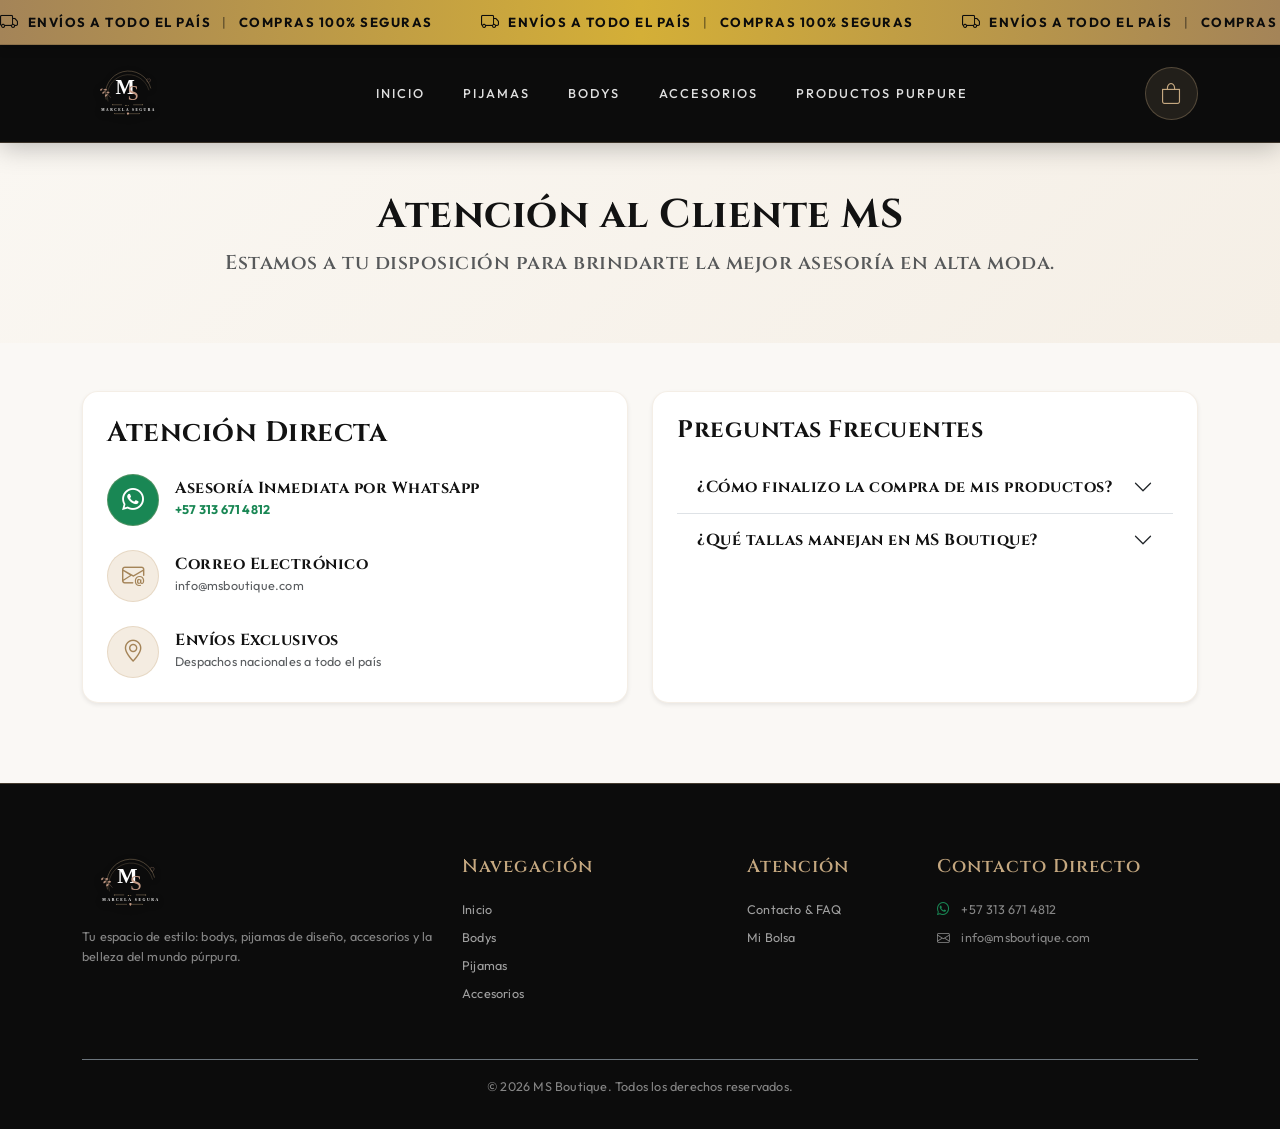
<file: contacto.html>
<!DOCTYPE html>
<html lang="es">

<head>
    <meta charset="UTF-8">
    <meta name="viewport" content="width=device-width, initial-scale=1.0">
    <title>Contacto & FAQ | MS Boutique</title>
    <meta name="description"
        content="Ponte en contacto con el equipo de atención al cliente de MS Boutique. Asesoría directa por WhatsApp y soporte exclusivo.">

    <!-- Google Fonts -->
    <link rel="preconnect" href="https://fonts.googleapis.com">
    <link rel="preconnect" href="https://fonts.gstatic.com" crossorigin>
    <link
        href="https://fonts.googleapis.com/css2?family=Montserrat:wght@300;400;500;600;700&family=Playfair+Display:ital,wght@0,500;0,600;0,700;1,400&family=Poppins:wght@300;400;500;600;700&display=swap"
        rel="stylesheet">

    <!-- Bootstrap 5 CSS -->
    <link href="https://cdn.jsdelivr.net/npm/bootstrap@5.3.0/dist/css/bootstrap.min.css" rel="stylesheet">
    <!-- Bootstrap Icons -->
    <link href="https://cdn.jsdelivr.net/npm/bootstrap-icons@1.10.5/font/bootstrap-icons.css" rel="stylesheet">

    <!-- Custom Design CSS -->
    <link href="css/estilos.css" rel="stylesheet">
    <link href="css/animaciones.css" rel="stylesheet">
    <link href="css/responsive.css" rel="stylesheet">
</head>

<body>

    <!-- CINTA DE ANUNCIOS EN MOVIMIENTO (MARQUEE) -->
    <div class="announcement-bar">
        <div class="marquee-track">
            <div class="marquee-content">
                <span class="marquee-item"><i class="bi bi-truck"></i> ENVÍOS A TODO EL PAÍS <span
                        class="marquee-divider">|</span> COMPRAS 100% SEGURAS</span>
                <span class="marquee-item"><i class="bi bi-truck"></i> ENVÍOS A TODO EL PAÍS <span
                        class="marquee-divider">|</span> COMPRAS 100% SEGURAS</span>
                <span class="marquee-item"><i class="bi bi-truck"></i> ENVÍOS A TODO EL PAÍS <span
                        class="marquee-divider">|</span> COMPRAS 100% SEGURAS</span>
                <span class="marquee-item"><i class="bi bi-truck"></i> ENVÍOS A TODO EL PAÍS <span
                        class="marquee-divider">|</span> COMPRAS 100% SEGURAS</span>
            </div>
            <div class="marquee-content" aria-hidden="true">
                <span class="marquee-item"><i class="bi bi-truck"></i> ENVÍOS A TODO EL PAÍS <span
                        class="marquee-divider">|</span> COMPRAS 100% SEGURAS</span>
                <span class="marquee-item"><i class="bi bi-truck"></i> ENVÍOS A TODO EL PAÍS <span
                        class="marquee-divider">|</span> COMPRAS 100% SEGURAS</span>
                <span class="marquee-item"><i class="bi bi-truck"></i> ENVÍOS A TODO EL PAÍS <span
                        class="marquee-divider">|</span> COMPRAS 100% SEGURAS</span>
                <span class="marquee-item"><i class="bi bi-truck"></i> ENVÍOS A TODO EL PAÍS <span
                        class="marquee-divider">|</span> COMPRAS 100% SEGURAS</span>
            </div>
        </div>
    </div>

    <!-- NAVBAR FIJO MS BOUTIQUE -->
    <nav class="navbar navbar-expand-lg sticky-top">
        <div class="container">
            <a class="navbar-brand me-4 d-inline-flex align-items-center" href="./">
                <img src="img/logo.svg" alt="MS by Marcela Segura" class="brand-logo-img">
            </a>

            <div class="d-flex align-items-center gap-3 order-lg-3">
                <div class="cart-icon-container" data-bs-toggle="offcanvas" data-bs-target="#offcanvasCart" aria-controls="offcanvasCart" title="Ver Tu Carrito">
                    <i class="bi bi-bag"></i>
                    <span class="cart-counter">0</span>
                </div>
                <button class="navbar-toggler border-0 text-white" type="button" data-bs-toggle="collapse"
                    data-bs-target="#navbarNav">
                    <span class="navbar-toggler-icon"></span>
                </button>
            </div>

            <div class="collapse navbar-collapse order-lg-2" id="navbarNav">
                <ul class="navbar-nav mx-auto">
                    <li class="nav-item"><a class="nav-link-ms" href="./">Inicio</a></li>
                    <li class="nav-item"><a class="nav-link-ms" href="catalogo.html?categoria=pijamas">Pijamas</a></li>
                    <li class="nav-item"><a class="nav-link-ms" href="catalogo.html?categoria=bodys">Bodys</a></li>
                    <li class="nav-item"><a class="nav-link-ms" href="catalogo.html?categoria=accesorios">Accesorios</a></li>
                    <li class="nav-item"><a class="nav-link-ms" href="catalogo.html?categoria=splash">Productos Purpure</a></li>
                </ul>
            </div>
        </div>
    </nav>

    <!-- HEADER CONTACTO -->
    <section class="py-5 text-center" style="background: linear-gradient(135deg, #FAF7F2 0%, #F5EFE6 100%);">
        <div class="container fade-in-up">
            <h1 class="font-heading fw-bold fs-1">Atención al Cliente MS</h1>
            <p class="text-muted font-heading fs-5 max-w-600 mx-auto">Estamos a tu disposición para brindarte la mejor
                asesoría en alta moda.</p>
        </div>
    </section>

    <!-- SECCIÓN ATENCIÓN Y FAQ -->
    <section class="container my-5">
        <div class="row g-4 justify-content-center">
            <!-- CANALES DE CONTACTO DIRECTO -->
            <div class="col-lg-6 fade-in-up">
                <div class="card border-0 shadow-sm rounded-4 p-4 h-100"
                    style="border: 1px solid rgba(197, 168, 128, 0.2) !important;">
                    <h4 class="font-heading fw-bold mb-4 fs-3">Atención Directa</h4>

                    <div class="d-flex align-items-center gap-3 mb-4">
                        <div class="benefit-icon bg-success text-white">
                            <i class="bi bi-whatsapp"></i>
                        </div>
                        <div>
                            <h6 class="fw-bold mb-0 font-heading">Asesoría Inmediata por WhatsApp</h6>
                            <a href="https://api.whatsapp.com/send?phone=573136714812" target="_blank"
                                class="text-success small fw-bold">+57 313 671 4812</a>
                        </div>
                    </div>

                    <div class="d-flex align-items-center gap-3 mb-4">
                        <div class="benefit-icon">
                            <i class="bi bi-envelope-at"></i>
                        </div>
                        <div>
                            <h6 class="fw-bold mb-0 font-heading">Correo Electrónico</h6>
                            <span class="text-muted small">info@msboutique.com</span>
                        </div>
                    </div>

                    <div class="d-flex align-items-center gap-3">
                        <div class="benefit-icon">
                            <i class="bi bi-geo-alt"></i>
                        </div>
                        <div>
                            <h6 class="fw-bold mb-0 font-heading">Envíos Exclusivos</h6>
                            <span class="text-muted small">Despachos nacionales a todo el país</span>
                        </div>
                    </div>
                </div>
            </div>

            <!-- PREGUNTAS FRECUENTES -->
            <div class="col-lg-6 fade-in-up delay-1">
                <div class="card border-0 shadow-sm rounded-4 p-4 h-100"
                    style="border: 1px solid rgba(197, 168, 128, 0.2) !important;">
                    <h5 class="font-heading fw-bold mb-3 fs-4">Preguntas Frecuentes</h5>
                    <div class="accordion accordion-flush" id="faqAccordion">
                        <div class="accordion-item">
                            <h2 class="accordion-header">
                                <button class="accordion-button collapsed font-heading small fw-bold" type="button"
                                    data-bs-toggle="collapse" data-bs-target="#faq1">
                                    ¿Cómo finalizo la compra de mis productos?
                                </button>
                            </h2>
                            <div id="faq1" class="accordion-collapse collapse" data-bs-parent="#faqAccordion">
                                <div class="accordion-body small text-muted">
                                    Al presionar "Enviar Orden a WhatsApp", serás redirigido con tu mensaje listo. Tu
                                    asesor personal te guiará con los datos de pago y seguimiento del paquete.
                                </div>
                            </div>
                        </div>
                        <div class="accordion-item">
                            <h2 class="accordion-header">
                                <button class="accordion-button collapsed font-heading small fw-bold" type="button"
                                    data-bs-toggle="collapse" data-bs-target="#faq2">
                                    ¿Qué tallas manejan en MS Boutique?
                                </button>
                            </h2>
                            <div id="faq2" class="accordion-collapse collapse" data-bs-parent="#faqAccordion">
                                <div class="accordion-body small text-muted">
                                    Bodys y Pijamas están disponibles en tallas **S, M y L**. Los accesorios no manejan
                                    talla.
                                </div>
                            </div>
                        </div>
                    </div>
                </div>
            </div>
        </div>
    </section>

    <!-- OFFCANVAS CARRITO COMPONENT -->
    <div class="offcanvas offcanvas-end offcanvas-cart" tabindex="-1" id="offcanvasCart" aria-labelledby="offcanvasCartLabel">
        <div class="offcanvas-header">
            <div class="d-flex align-items-center gap-2">
                <i class="bi bi-bag-fill text-gold fs-5"></i>
                <h5 class="offcanvas-title font-heading fw-bold mb-0 text-uppercase letter-spacing-1 text-white fs-6" id="offcanvasCartLabel">TU CARRITO</h5>
                <span class="badge rounded-circle bg-gold text-dark cart-counter" id="offcanvas-header-counter">0</span>
            </div>
            <button type="button" class="btn-close btn-close-white" data-bs-dismiss="offcanvas" aria-label="Close"></button>
        </div>
        <div class="offcanvas-body p-3" id="offcanvas-cart-items">
            <!-- Renderizado dinámico desde carrito.js -->
        </div>
        <div class="offcanvas-footer p-3">
            <div class="d-flex justify-content-between align-items-center mb-3">
                <span class="cart-subtotal-label">SUBTOTAL</span>
                <span class="cart-subtotal-amount" id="offcanvas-cart-total">$0</span>
            </div>
            <a href="carrito.html" class="btn btn-boutique-primary w-100 py-3 text-center fw-bold text-uppercase d-flex align-items-center justify-content-center gap-2">
                <span>FINALIZAR PEDIDO</span>
                <i class="bi bi-bag"></i>
            </a>
        </div>
    </div>

    <!-- FOOTER BOUTIQUE MS -->
    <footer>
        <div class="container">
            <div class="row g-4">
                <div class="col-lg-4 mb-3">
                    <a class="navbar-brand me-4 d-inline-flex align-items-center" href="./">
                        <img src="img/logo.svg" alt="MS by Marcela Segura" class="brand-logo-img" style="height: 60px;">
                    </a>
                    <p class="small text-white-50 mt-2">Tu espacio de estilo: bodys, pijamas de diseño, accesorios y la belleza del mundo púrpura.</p>
                </div>
                <div class="col-6 col-lg-3 mb-3">
                    <h5>Navegación</h5>
                    <ul class="list-unstyled small">
                        <li class="mb-2"><a href="./">Inicio</a></li>
                        <li class="mb-2"><a href="catalogo.html?categoria=bodys">Bodys</a></li>
                        <li class="mb-2"><a href="catalogo.html?categoria=pijamas">Pijamas</a></li>
                        <li class="mb-2"><a href="catalogo.html?categoria=accesorios">Accesorios</a></li>
                    </ul>
                </div>
                <div class="col-6 col-lg-2 mb-3">
                    <h5>Atención</h5>
                    <ul class="list-unstyled small">
                        <li class="mb-2"><a href="contacto.html">Contacto & FAQ</a></li>
                        <li class="mb-2"><a href="carrito.html">Mi Bolsa</a></li>
                    </ul>
                </div>
                <div class="col-lg-3 mb-3">
                    <h5>Contacto Directo</h5>
                    <ul class="list-unstyled small text-white-50">
                        <li class="mb-2"><i class="bi bi-whatsapp text-success me-2"></i> +57 313 671 4812</li>
                        <li class="mb-2"><i class="bi bi-envelope me-2"></i> info@msboutique.com</li>
                    </ul>
                </div>
            </div>
            <div class="border-top border-secondary pt-3 mt-4 text-center small text-white-50">
                &copy; 2026 MS Boutique. Todos los derechos reservados.
            </div>
        </div>
    </footer>

    <!-- Bootstrap JS Bundle -->
    <script src="https://cdn.jsdelivr.net/npm/bootstrap@5.3.0/dist/js/bootstrap.bundle.min.js"></script>
    <script src="js/productos.js?v=3.0"></script>
    <script src="js/carrito.js?v=3.0"></script>
    <script src="js/whatsapp.js?v=3.0"></script>
    <script src="js/app.js?v=3.0"></script>
</body>

</html>
</file>
<file: css/estilos.css>
/* ==========================================================================
   MS BOUTIQUE - SISTEMA DE DISEÑO HIGH FASHION LUXURY
   ========================================================================== */

@import url('https://fonts.googleapis.com/css2?family=Cinzel:wght@500;600;700;800;900&family=Cormorant+Garamond:ital,wght@0,600;0,700;1,600;1,700&family=Outfit:wght@300;400;500;600;700&family=Playfair+Display:ital,wght@0,600;0,700;1,600;1,700&family=Poppins:wght@300;400;500;600;700&display=swap');

:root {
    /* Paleta MS Luxury */
    --color-bg: #FAF8F5;
    --color-surface: #FFFFFF;
    --color-dark-bg: #0C0C0C;
    --color-dark-card: #161616;
    
    --color-gold: #C5A880;
    --color-gold-dark: #A48458;
    --color-gold-light: #F4ECE1;
    --color-gold-accent: #D4AF37;
    
    --color-gray-light: #F0EDE8;
    --color-text-dark: #121212;
    --color-text-muted: #6E6E6E;
    --color-text-light: #F0F0F0;
    
    /* Tipografía Alta Costura "Lethal Luxury" */
    --font-heading: 'Cinzel', 'Playfair Display', serif;
    --font-body: 'Outfit', 'Poppins', sans-serif;
    --font-accent: 'Cormorant Garamond', serif;
    
    /* Sombras y Radios */
    --radius-sm: 8px;
    --radius-md: 14px;
    --radius-lg: 22px;
    --radius-pill: 50px;
    
    --shadow-soft: 0 8px 25px rgba(0, 0, 0, 0.04);
    --shadow-hover: 0 16px 35px rgba(197, 168, 128, 0.2);
    --shadow-nav: 0 4px 25px rgba(0, 0, 0, 0.25);
}

/* --- BASE --- */
body {
    background-color: var(--color-bg);
    color: var(--color-text-dark);
    font-family: var(--font-body);
    font-size: 0.9rem;
    margin: 0;
    padding: 0;
    overflow-x: hidden;
    line-height: 1.6;
    letter-spacing: 0.2px;
}

h1, h2, h3, h4, h5, h6, .font-heading {
    font-family: var(--font-heading);
    font-weight: 600;
    color: var(--color-text-dark);
    letter-spacing: 0.5px;
}

a {
    color: var(--color-gold-dark);
    text-decoration: none;
    transition: all 0.3s ease;
}

a:hover {
    color: var(--color-gold-accent);
}

/* --- CINTA ANUNCIO SUPERIOR EN MOVIMIENTO (MARQUEE) --- */
.announcement-bar {
    background: linear-gradient(90deg, var(--color-gold-dark) 0%, var(--color-gold-accent) 50%, var(--color-gold-dark) 100%);
    color: #0C0C0C;
    overflow: hidden;
    white-space: nowrap;
    padding: 8px 0;
    font-family: var(--font-body);
    font-weight: 700;
    font-size: 0.82rem;
    letter-spacing: 1.5px;
    text-transform: uppercase;
    position: relative;
    z-index: 1045;
    box-shadow: 0 2px 10px rgba(0, 0, 0, 0.25);
    user-select: none;
    border-bottom: 1px solid rgba(0, 0, 0, 0.15);
}

.marquee-track {
    display: flex;
    width: max-content;
    animation: marqueeScroll 22s linear infinite;
}

.announcement-bar:hover .marquee-track {
    animation-play-state: paused;
}

.marquee-content {
    display: flex;
    align-items: center;
    gap: 3rem;
    padding-right: 3rem;
    flex-shrink: 0;
}

.marquee-item {
    display: inline-flex;
    align-items: center;
    gap: 0.5rem;
}

.marquee-item i {
    font-size: 1.1rem;
}

.marquee-divider {
    opacity: 0.6;
    font-weight: 400;
    margin: 0 0.2rem;
}

@keyframes marqueeScroll {
    0% {
        transform: translateX(0);
    }
    100% {
        transform: translateX(-50%);
    }
}

/* --- ENCABEZADO Y NAVBAR OSCURO ELEGANTE --- */
.navbar {
    background: var(--color-dark-bg) !important;
    backdrop-filter: blur(20px);
    box-shadow: var(--shadow-nav);
    padding: 1.1rem 0;
    transition: all 0.3s ease;
    border-bottom: 1px solid rgba(197, 168, 128, 0.25);
}

/* LOGO MS PROTAGONISTA */
.navbar-brand-ms {
    font-family: var(--font-heading);
    font-size: 2.5rem;
    font-weight: 700;
    letter-spacing: 6px;
    text-transform: uppercase;
    line-height: 1;
    background: linear-gradient(135deg, #FFFFFF 0%, var(--color-gold) 100%);
    -webkit-background-clip: text;
    -webkit-text-fill-color: transparent;
    transition: all 0.3s ease;
    display: inline-block;
}

.navbar-brand-ms:hover {
    transform: scale(1.05);
    background: linear-gradient(135deg, #FFFFFF 0%, var(--color-gold-accent) 100%);
    -webkit-background-clip: text;
    -webkit-text-fill-color: transparent;
}

.brand-logo-img {
    height: 52px;
    width: auto;
    max-height: 55px;
    object-fit: contain;
    transition: transform 0.3s ease;
    filter: drop-shadow(0 2px 4px rgba(0, 0, 0, 0.3));
}

.brand-logo-img:hover {
    transform: scale(1.04);
}

/* ENLACES DEL MENÚ */
.nav-link-ms {
    font-family: var(--font-body);
    font-weight: 500;
    font-size: 0.8rem;
    text-transform: uppercase;
    letter-spacing: 2px;
    color: #E0E0E0 !important;
    padding: 0.5rem 1.2rem !important;
    border-radius: var(--radius-pill);
    transition: all 0.3s ease;
}

.nav-link-ms:hover, .nav-link-ms.active {
    color: var(--color-gold) !important;
    background: rgba(197, 168, 128, 0.12);
}

/* Buscador Navbar */
.search-input-navbar {
    border: 1px solid rgba(197, 168, 128, 0.3);
    border-radius: var(--radius-pill);
    padding: 0.45rem 1.2rem;
    font-size: 0.8rem;
    background: rgba(255, 255, 255, 0.08);
    color: #FFFFFF;
    transition: all 0.3s ease;
}

.search-input-navbar::placeholder {
    color: #A0A0A0;
}

.search-input-navbar:focus {
    outline: none;
    border-color: var(--color-gold);
    background: rgba(255, 255, 255, 0.15);
    box-shadow: 0 0 0 4px rgba(197, 168, 128, 0.15);
    color: #FFFFFF;
}

/* Icono Carrito */
.cart-icon-container {
    position: relative;
    font-size: 1.3rem;
    color: var(--color-gold);
    cursor: pointer;
    padding: 9px 15px;
    border-radius: var(--radius-pill);
    background: rgba(197, 168, 128, 0.12);
    border: 1px solid rgba(197, 168, 128, 0.3);
    transition: all 0.3s ease;
    text-decoration: none !important;
    display: inline-flex;
    align-items: center;
    justify-content: center;
}

.cart-icon-container:hover {
    transform: translateY(-2px);
    background: rgba(197, 168, 128, 0.25);
    color: #FFFFFF;
}

.cart-counter {
    position: absolute;
    top: -5px;
    right: -5px;
    background-color: var(--color-gold-dark);
    color: #FFFFFF;
    font-size: 0.7rem;
    font-weight: 700;
    border-radius: 50%;
    width: 21px;
    height: 21px;
    display: none;
    align-items: center;
    justify-content: center;
    border: 1px solid #FFFFFF;
}

/* --- HERO BANNER MODERN Y LIMPIO --- */
/* ==========================================================================
   BOTONES DE FILTRO CATEGORÍA ACTIVO - BOUTIQUE MS
   ========================================================================== */
#filtro-categorias-container .btn {
    transition: all 0.3s cubic-bezier(0.165, 0.84, 0.44, 1);
    font-weight: 500;
    border: 1px solid rgba(197, 168, 128, 0.35) !important;
    color: #4A4A4A !important;
    background-color: #FFFFFF !important;
}

#filtro-categorias-container .btn:hover {
    border-color: var(--color-gold) !important;
    background-color: #FAF7F2 !important;
    color: #121212 !important;
}

#filtro-categorias-container .btn.active,
#filtro-categorias-container .btn-boutique-primary {
    background: linear-gradient(135deg, #121212 0%, #222222 100%) !important;
    color: var(--color-gold) !important;
    border-color: var(--color-gold) !important;
    font-weight: 700 !important;
    box-shadow: 0 4px 15px rgba(18, 18, 18, 0.25) !important;
}

.btn-boutique-primary {
    background: linear-gradient(135deg, #121212 0%, #262626 100%) !important;
    color: var(--color-gold) !important;
    border: 1px solid var(--color-gold) !important;
    font-weight: 600;
    letter-spacing: 1px;
    transition: all 0.3s ease;
}

.btn-boutique-primary:hover {
    background: var(--color-gold) !important;
    color: #121212 !important;
    box-shadow: 0 6px 20px rgba(197, 168, 128, 0.35) !important;
}

.hero-section {
    position: relative;
    padding: 6rem 0 5rem;
    background: linear-gradient(135deg, #FAF7F2 0%, #F2E9DE 100%);
    overflow: hidden;
}

.hero-title {
    font-family: 'Cinzel', serif;
    font-size: 3.2rem;
    font-weight: 700;
    line-height: 1.15;
    color: #121212;
    margin-bottom: 1.4rem;
    letter-spacing: 2px;
    text-transform: uppercase;
}

.hero-title span {
    font-family: 'Cormorant Garamond', serif;
    font-style: italic;
    font-weight: 700;
    text-transform: capitalize;
    background: linear-gradient(135deg, #121212 0%, var(--color-gold-dark) 50%, var(--color-gold-accent) 100%);
    background-size: 200% auto;
    -webkit-background-clip: text;
    -webkit-text-fill-color: transparent;
    animation: goldShimmerText 5s linear infinite;
}

.hero-subtitle {
    font-size: 1.1rem;
    color: var(--color-text-muted);
    margin-bottom: 2.2rem;
    max-width: 520px;
    font-weight: 300;
}

.hero-image-wrapper {
    position: relative;
    border-radius: var(--radius-lg);
    overflow: hidden;
    box-shadow: 0 20px 45px rgba(0, 0, 0, 0.12);
    border: 1px solid rgba(197, 168, 128, 0.3);
}

.hero-logo-showcase {
    background: linear-gradient(145deg, #121212 0%, #1C1C1C 100%);
    border-radius: var(--radius-lg);
    border: 1px solid rgba(197, 168, 128, 0.35);
    box-shadow: 0 20px 50px rgba(0, 0, 0, 0.25);
    min-height: 420px;
    position: relative;
    overflow: hidden;
}

.hero-logo-showcase::before {
    content: '';
    position: absolute;
    top: -50%;
    left: -50%;
    width: 200%;
    height: 200%;
    background: radial-gradient(circle, rgba(197, 168, 128, 0.15) 0%, transparent 65%);
    pointer-events: none;
}

.hero-logo-main {
    animation: floatHero 6s ease-in-out infinite;
    transition: transform 0.5s ease;
}

.hero-logo-showcase:hover .hero-logo-main {
    transform: scale(1.05);
}

/* BOTÓN COMPRAR AHORA COMPACTO */
.btn-boutique-primary {
    background: #121212;
    color: #FFFFFF !important;
    font-family: var(--font-body);
    font-size: 0.82rem;
    font-weight: 600;
    text-transform: uppercase;
    letter-spacing: 2px;
    padding: 0.85rem 2.2rem;
    border-radius: var(--radius-pill);
    border: 1px solid var(--color-gold);
    box-shadow: 0 8px 25px rgba(0, 0, 0, 0.15);
    transition: all 0.35s ease;
    display: inline-flex;
    align-items: center;
    gap: 8px;
}

.btn-boutique-primary:hover {
    background: var(--color-gold-dark);
    color: #FFFFFF !important;
    transform: translateY(-2px);
    box-shadow: 0 12px 30px rgba(197, 168, 128, 0.4);
}

.btn-boutique-outline {
    background-color: transparent;
    color: #121212 !important;
    font-family: var(--font-body);
    font-size: 0.82rem;
    font-weight: 600;
    text-transform: uppercase;
    letter-spacing: 2px;
    padding: 0.8rem 2rem;
    border-radius: var(--radius-pill);
    border: 1px solid #121212;
    transition: all 0.3s ease;
}

.btn-boutique-outline:hover {
    background-color: #121212;
    color: var(--color-gold) !important;
    transform: translateY(-2px);
}

/* --- BARRA DE BENEFICIOS --- */
.benefits-section {
    background: var(--color-surface);
    padding: 2.2rem 1.2rem;
    border-radius: var(--radius-md);
    box-shadow: var(--shadow-soft);
    border: 1px solid rgba(197, 168, 128, 0.2);
    margin-top: -2.5rem;
    position: relative;
    z-index: 10;
}

.benefit-item {
    display: flex;
    align-items: center;
    gap: 15px;
    padding: 0.4rem;
}

.benefit-icon {
    width: 52px;
    height: 52px;
    border-radius: 50%;
    background-color: var(--color-gold-light);
    color: var(--color-gold-dark);
    display: flex;
    align-items: center;
    justify-content: center;
    font-size: 1.4rem;
    border: 1px solid rgba(197, 168, 128, 0.3);
    flex-shrink: 0;
}

.benefit-title {
    font-family: var(--font-heading);
    font-size: 0.95rem;
    font-weight: 600;
    margin-bottom: 2px;
}

.benefit-desc {
    font-size: 0.78rem;
    color: var(--color-text-muted);
    margin: 0;
}

/* --- TARJETAS DE CATEGORÍAS --- */
.category-card {
    position: relative;
    height: 300px;
    border-radius: var(--radius-md);
    overflow: hidden;
    cursor: pointer;
    box-shadow: var(--shadow-soft);
    border: 1px solid rgba(197, 168, 128, 0.2);
    transition: all 0.4s ease;
}

.category-card img {
    width: 100%;
    height: 100%;
    object-fit: cover;
    transition: transform 0.7s ease;
}

.category-card-overlay {
    position: absolute;
    inset: 0;
    background: linear-gradient(to top, rgba(12, 12, 12, 0.85) 0%, rgba(12, 12, 12, 0.05) 70%);
    display: flex;
    flex-direction: column;
    justify-content: flex-end;
    padding: 1.2rem;
    color: #FFFFFF;
    transition: all 0.3s ease;
}

.category-card-overlay h3 {
    font-size: clamp(0.95rem, 2.8vw, 1.2rem) !important;
    line-height: 1.15;
    margin-bottom: 3px;
}

.category-card:hover img {
    transform: scale(1.08);
}

.category-card:hover .category-card-overlay {
    background: linear-gradient(to top, rgba(197, 168, 128, 0.9) 0%, rgba(12, 12, 12, 0.15) 80%);
}

/* ==========================================================================
   TARJETAS DE PRODUCTO COMPACTAS
   ========================================================================== */
.product-card-premium {
    background: var(--color-surface);
    border-radius: 12px;
    overflow: hidden;
    border: 1px solid rgba(197, 168, 128, 0.22);
    box-shadow: 0 4px 15px rgba(0, 0, 0, 0.04);
    transition: all 0.3s cubic-bezier(0.165, 0.84, 0.44, 1);
    height: 100%;
    display: flex;
    flex-direction: column;
}

.product-card-premium:hover {
    transform: translateY(-4px);
    box-shadow: 0 10px 25px rgba(197, 168, 128, 0.2);
    border-color: var(--color-gold);
}

.product-img-box {
    position: relative;
    height: 170px;
    min-height: 170px;
    max-height: 170px;
    overflow: hidden;
    background-color: var(--color-gray-light);
}

.product-img-box img {
    width: 100%;
    height: 100%;
    object-fit: cover;
    transition: transform 0.5s ease;
}

.product-card-premium:hover .product-img-box img {
    transform: scale(1.05);
}

.badge-boutique {
    position: absolute;
    top: 8px;
    left: 8px;
    padding: 3px 8px;
    font-family: var(--font-body);
    font-size: 0.6rem;
    font-weight: 600;
    border-radius: var(--radius-pill);
    text-transform: uppercase;
    letter-spacing: 0.8px;
    z-index: 2;
}

.badge-nuevo {
    background-color: #121212;
    color: var(--color-gold);
    border: 1px solid var(--color-gold);
}

.badge-mas-vendido {
    background-color: var(--color-gold-dark);
    color: #FFFFFF;
}

.product-body-content {
    padding: 0.85rem;
    display: flex;
    flex-direction: column;
    flex-grow: 1;
    justify-content: space-between;
}

.product-category-tag {
    font-size: 0.62rem;
    font-weight: 700;
    text-transform: uppercase;
    color: var(--color-gold-dark);
    letter-spacing: 1.2px;
    margin-bottom: 2px;
    height: 14px;
    line-height: 14px;
    overflow: hidden;
}

.product-title-text {
    font-family: var(--font-heading);
    font-size: clamp(0.78rem, 2.5vw, 0.88rem);
    font-weight: 700;
    color: var(--color-text-dark);
    margin-bottom: 4px;
    line-height: 1.25;
    min-height: 2.5em;
    max-height: 2.5em;
    display: -webkit-box;
    -webkit-line-clamp: 2;
    -webkit-box-orient: vertical;
    overflow: hidden;
    word-break: break-word;
}

.product-price-tag {
    font-family: var(--font-body);
    font-size: 0.98rem;
    font-weight: 700;
    color: #121212;
    margin-bottom: 8px;
    height: 22px;
    line-height: 22px;
}

.product-controls-row {
    height: 30px;
    min-height: 30px;
    max-height: 30px;
}

.size-select-box {
    border: 1px solid rgba(197, 168, 128, 0.35);
    border-radius: 6px;
    font-size: 0.78rem;
    padding: 2px 6px;
    height: 30px;
    background-color: var(--color-bg);
    font-family: var(--font-body);
}

.size-select-box:focus {
    border-color: var(--color-gold-dark);
    outline: none;
}

.btn-agregar-card {
    height: 34px;
    display: inline-flex;
    align-items: center;
    justify-content: center;
    font-size: 0.78rem;
    letter-spacing: 0.5px;
}

/* ==========================================================================
   CARRITO OFFCANVAS Y CONTENEDOR ESTRICTO DE IMÁGENES
   ========================================================================== */
.offcanvas-cart {
    width: 440px !important;
    border-top-left-radius: var(--radius-lg);
    border-bottom-left-radius: var(--radius-lg);
}

.cart-item-card {
    background: var(--color-surface);
    border-radius: var(--radius-sm);
    border: 1px solid rgba(197, 168, 128, 0.25);
    overflow: hidden;
}

.cart-item-img-box {
    width: 70px;
    height: 70px;
    min-width: 70px;
    min-height: 70px;
    max-width: 70px;
    max-height: 70px;
    border-radius: var(--radius-sm);
    overflow: hidden;
    background-color: var(--color-gray-light);
    flex-shrink: 0;
    display: flex;
    align-items: center;
    justify-content: center;
}

.cart-item-img {
    width: 70px !important;
    height: 70px !important;
    max-width: 70px !important;
    max-height: 70px !important;
    object-fit: cover !important;
}

/* --- WHATSAPP FLOATING BUTTON --- */
.whatsapp-float {
    position: fixed;
    bottom: 28px;
    right: 28px;
    width: 60px;
    height: 60px;
    background-color: #25D366;
    color: #FFF !important;
    border-radius: 50%;
    display: flex;
    align-items: center;
    justify-content: center;
    font-size: 30px;
    box-shadow: 0 10px 30px rgba(37, 211, 102, 0.4);
    z-index: 1000;
    transition: all 0.3s ease;
}

.whatsapp-float:hover {
    transform: scale(1.1);
    box-shadow: 0 14px 35px rgba(37, 211, 102, 0.6);
}

/* --- FOOTER BOUTIQUE MS OSCURO ELEGANTE --- */
footer {
    background-color: #0C0C0C;
    color: #CCCCCC;
    padding: 4.5rem 0 2rem;
    margin-top: 5rem;
    border-top: 1px solid rgba(197, 168, 128, 0.3);
}

footer h5 {
    color: var(--color-gold);
    font-family: var(--font-heading);
    font-size: 1.15rem;
    margin-bottom: 1.3rem;
    letter-spacing: 1px;
}

footer a {
    color: #A0A0A0;
}

footer a:hover {
    color: var(--color-gold);
}

.footer-social-icons a {
    width: 40px;
    height: 40px;
    border-radius: 50%;
    background: rgba(197, 168, 128, 0.1);
    border: 1px solid rgba(197, 168, 128, 0.3);
    color: var(--color-gold);
    display: inline-flex;
    align-items: center;
    justify-content: center;
    margin-right: 8px;
    font-size: 1.1rem;
    transition: all 0.3s ease;
}

.footer-social-icons a:hover {
    background: var(--color-gold-dark);
    color: #FFFFFF;
    border-color: var(--color-gold-dark);
}

/* --- OFFCANVAS CARRITO (ESTILO VANGUARDISTA DE LA IMAGEN EN PALETA MS LUXURY) --- */
.offcanvas-cart {
    background-color: #0C0C0C !important;
    color: #FFFFFF;
    width: 420px !important;
    max-width: 90vw;
    border-left: 1px solid rgba(197, 168, 128, 0.25) !important;
}

.offcanvas-cart .offcanvas-header {
    background-color: #080808;
    padding: 1.25rem 1.5rem;
    border-bottom: 1px solid rgba(255, 255, 255, 0.1) !important;
}

.bg-gold {
    background-color: var(--color-gold) !important;
}

.text-gold {
    color: var(--color-gold) !important;
}

.cart-item-row {
    background-color: #141414;
    border: 1px solid rgba(255, 255, 255, 0.08) !important;
    border-radius: var(--radius-sm);
    transition: all 0.2s ease;
}

.cart-item-row:hover {
    border-color: rgba(197, 168, 128, 0.3) !important;
}

.cart-item-img-container {
    width: 75px;
    height: 75px;
    min-width: 75px;
    min-height: 75px;
    border-radius: 8px;
    overflow: hidden;
    background-color: #1A1A1A;
    flex-shrink: 0;
}

.cart-item-img-container img {
    width: 100%;
    height: 100%;
    object-fit: cover;
}

.cart-item-title {
    font-family: var(--font-body);
    font-weight: 700;
    font-size: 0.88rem;
    color: #FFFFFF;
    text-transform: uppercase;
    letter-spacing: 0.5px;
    line-height: 1.3;
}

.cart-item-subtitle {
    font-size: 0.78rem;
    color: #999999;
    font-weight: 400;
}

.cart-item-price {
    font-family: var(--font-body);
    font-weight: 700;
    font-size: 0.95rem;
    color: #FFFFFF;
}

.cart-delete-btn {
    color: #777777 !important;
    font-size: 0.95rem;
    transition: color 0.2s ease;
}

.cart-delete-btn:hover {
    color: #FF5252 !important;
}

.cart-qty-pill {
    display: inline-flex;
    align-items: center;
    border: 1px solid rgba(255, 255, 255, 0.2);
    border-radius: 50px;
    background-color: rgba(0, 0, 0, 0.4);
    padding: 3px 12px;
    gap: 12px;
}

.cart-qty-pill button {
    background: none;
    border: none;
    color: #FFFFFF;
    font-weight: 700;
    font-size: 0.9rem;
    cursor: pointer;
    padding: 0;
    line-height: 1;
    transition: color 0.2s ease;
}

.cart-qty-pill button:hover {
    color: var(--color-gold);
}

.cart-qty-pill span {
    color: #FFFFFF;
    font-weight: 700;
    font-size: 0.85rem;
    min-width: 16px;
    text-align: center;
    font-family: monospace;
}

.offcanvas-cart .offcanvas-footer {
    background-color: #080808;
    border-top: 1px solid rgba(255, 255, 255, 0.1) !important;
}

.cart-subtotal-label {
    font-family: var(--font-body);
    font-weight: 700;
    letter-spacing: 1.5px;
    font-size: 0.82rem;
    color: #AAAAAA;
    text-transform: uppercase;
}

.cart-subtotal-amount {
    font-family: var(--font-heading);
    font-weight: 800;
    font-size: 1.3rem;
    color: #FFFFFF;
}

.letter-spacing-1 {
    letter-spacing: 1.5px;
}

/* ==========================================================================
   VISOR DE IMÁGENES / LIGHTBOX HIGH-FASHION
   ========================================================================== */
.visor-imagen-backdrop {
    position: fixed;
    top: 0;
    left: 0;
    width: 100vw;
    height: 100vh;
    background: rgba(8, 8, 8, 0.94);
    backdrop-filter: blur(14px);
    -webkit-backdrop-filter: blur(14px);
    z-index: 999999;
    display: flex;
    align-items: center;
    justify-content: center;
    opacity: 0;
    pointer-events: none;
    transition: opacity 0.35s cubic-bezier(0.165, 0.84, 0.44, 1);
}

.visor-imagen-backdrop.active {
    opacity: 1;
    pointer-events: auto;
}

.visor-imagen-container {
    position: relative;
    max-width: 92vw;
    max-height: 90vh;
    display: flex;
    flex-direction: column;
    align-items: center;
    justify-content: center;
}

.visor-btn-cerrar {
    position: absolute;
    top: -45px;
    right: 0;
    background: rgba(255, 255, 255, 0.15);
    border: 1px solid rgba(255, 255, 255, 0.3);
    color: #FFFFFF;
    font-size: 1.8rem;
    width: 40px;
    height: 40px;
    border-radius: 50%;
    display: flex;
    align-items: center;
    justify-content: center;
    cursor: pointer;
    transition: all 0.3s ease;
    z-index: 10;
    line-height: 1;
}

.visor-btn-cerrar:hover {
    background: var(--color-gold);
    color: #121212;
    transform: scale(1.1);
}

.visor-img-wrapper {
    overflow: auto;
    max-width: 100%;
    max-height: 80vh;
    border-radius: 16px;
    border: 1px solid rgba(197, 168, 128, 0.4);
    box-shadow: 0 25px 60px rgba(0, 0, 0, 0.6);
    touch-action: manipulation;
}

.visor-img-wrapper img {
    max-width: 90vw;
    max-height: 78vh;
    object-fit: contain;
    display: block;
    border-radius: 14px;
    transition: transform 0.3s ease;
}

.visor-caption-text {
    margin-top: 14px;
    color: #FFFFFF;
    font-family: var(--font-heading);
    font-size: 1.1rem;
    letter-spacing: 1px;
    text-align: center;
    text-shadow: 0 2px 10px rgba(0,0,0,0.8);
}

.img-zoom-badge {
    position: absolute;
    bottom: 8px;
    right: 8px;
    background: rgba(18, 18, 18, 0.75);
    backdrop-filter: blur(4px);
    color: var(--color-gold);
    width: 28px;
    height: 28px;
    border-radius: 50%;
    display: flex;
    align-items: center;
    justify-content: center;
    font-size: 0.75rem;
    border: 1px solid rgba(197, 168, 128, 0.4);
    opacity: 0;
    transition: opacity 0.3s ease, transform 0.3s ease;
}

.product-img-box:hover .img-zoom-badge {
    opacity: 1;
    transform: scale(1.1);
}

.text-gold-light {
    color: #F4ECE1 !important;
    font-weight: 500;
    text-shadow: 0 1px 3px rgba(0, 0, 0, 0.85);
}

/* TARJETA DE FILTROS RESPONSIVA MS */
.filter-sidebar-card {
    border: 1px solid rgba(197, 168, 128, 0.22) !important;
}

@media (min-width: 992px) {
    .filter-sidebar-card {
        position: sticky !important;
        top: 100px !important;
    }
}

@media (max-width: 991.98px) {
    .filter-sidebar-card {
        position: relative !important;
        top: 0 !important;
        margin-bottom: 2.5rem !important;
    }
}
</file>
<file: css/animaciones.css>
/* ==========================================================================
   MICRO-ANIMACIONES Y EFECTOS VISUALES HIGH FASHION
   ========================================================================== */

/* Keyframe Fade In Up Smooth */
@keyframes fadeInUp {
    from {
        opacity: 0;
        transform: translateY(30px);
    }
    to {
        opacity: 1;
        transform: translateY(0);
    }
}

.fade-in-up {
    animation: fadeInUp 0.7s cubic-bezier(0.165, 0.84, 0.44, 1) forwards;
}

.delay-1 { animation-delay: 0.15s; }
.delay-2 { animation-delay: 0.3s; }
.delay-3 { animation-delay: 0.45s; }

/* Animación Pop-in para contador de carrito */
@keyframes popIn {
    0% { transform: scale(0.6); }
    50% { transform: scale(1.35); }
    100% { transform: scale(1); }
}

.pop-in {
    animation: popIn 0.4s cubic-bezier(0.175, 0.885, 0.32, 1.275);
}

/* Vibración y Flotación sutil */
@keyframes floatSlow {
    0% { transform: translateY(0px); }
    50% { transform: translateY(-8px); }
    100% { transform: translateY(0px); }
}

.float-slow {
    animation: floatSlow 5s ease-in-out infinite;
}

/* Brillo metálico dorado para textos principales */
@keyframes goldShimmerText {
    0% { background-position: 0% 50%; }
    50% { background-position: 100% 50%; }
    100% { background-position: 0% 50%; }
}

.shimmer-gold-text {
    background: linear-gradient(135deg, #FFFFFF 0%, #E8C89B 25%, #C5A880 50%, #E8C89B 75%, #FFFFFF 100%);
    background-size: 200% auto;
    -webkit-background-clip: text;
    -webkit-text-fill-color: transparent;
    animation: goldShimmerText 4s linear infinite;
}

/* Anillo de pulso para el botón flotante de WhatsApp */
@keyframes pulseRing {
    0% {
        box-shadow: 0 0 0 0 rgba(37, 211, 102, 0.6);
    }
    70% {
        box-shadow: 0 0 0 18px rgba(37, 211, 102, 0);
    }
    100% {
        box-shadow: 0 0 0 0 rgba(37, 211, 102, 0);
    }
}

.whatsapp-float-btn {
    animation: pulseRing 2.2s infinite;
}

/* Efecto Shimmer al pasar por botones principales */
.btn-boutique-primary {
    position: relative;
    overflow: hidden;
}

.btn-boutique-primary::after {
    content: '';
    position: absolute;
    top: -50%;
    left: -150%;
    width: 200%;
    height: 200%;
    background: linear-gradient(60deg, transparent, rgba(255, 255, 255, 0.35), transparent);
    transform: rotate(25deg);
    transition: all 0.75s ease;
}

.btn-boutique-primary:hover::after {
    left: 150%;
}

/* Zoom progresivo suave para imágenes en tarjetas */
.product-img-box img {
    transition: transform 0.6s cubic-bezier(0.165, 0.84, 0.44, 1), filter 0.6s ease !important;
}

.product-card-premium:hover .product-img-box img {
    transform: scale(1.08) !important;
    filter: brightness(1.03);
}

/* Elevación 3D para tarjetas de productos */
.product-card-premium {
    transition: transform 0.4s cubic-bezier(0.165, 0.84, 0.44, 1), box-shadow 0.4s cubic-bezier(0.165, 0.84, 0.44, 1), border-color 0.4s ease !important;
}

.product-card-premium:hover {
    transform: translateY(-8px) scale(1.015) !important;
    box-shadow: 0 16px 35px rgba(197, 168, 128, 0.3) !important;
    border-color: var(--color-gold) !important;
}

/* Iconos de Beneficios con rebote suave al hover */
.benefit-item {
    transition: transform 0.35s ease, background-color 0.35s ease;
}

.benefit-item:hover {
    transform: translateY(-4px);
}

.benefit-icon {
    transition: transform 0.4s cubic-bezier(0.175, 0.885, 0.32, 1.275), background-color 0.3s ease;
}

.benefit-item:hover .benefit-icon {
    transform: scale(1.15) rotate(5deg);
    background-color: var(--color-gold-dark) !important;
    color: #FFFFFF !important;
}

/* TOAST NOTIFICACIÓN COMPACTO & LLAMATIVO */
@keyframes toastSpring {
    0% {
        opacity: 0;
        transform: translate(-50%, 50px) scale(0.8);
    }
    65% {
        opacity: 1;
        transform: translate(-50%, -6px) scale(1.03);
    }
    100% {
        opacity: 1;
        transform: translate(-50%, 0) scale(1);
    }
}

@keyframes toastGlowPulse {
    0% { box-shadow: 0 10px 30px rgba(197, 168, 128, 0.25); }
    50% { box-shadow: 0 14px 40px rgba(197, 168, 128, 0.55); }
    100% { box-shadow: 0 10px 30px rgba(197, 168, 128, 0.25); }
}

.toast-notification {
    position: fixed;
    bottom: 35px;
    left: 50%;
    transform: translate(-50%, 100px);
    background: rgba(18, 18, 18, 0.95);
    backdrop-filter: blur(16px);
    -webkit-backdrop-filter: blur(16px);
    color: #FFFFFF;
    padding: 8px 18px 8px 10px;
    border-radius: 50px;
    font-family: var(--font-body);
    border: 1px solid var(--color-gold);
    box-shadow: 0 10px 35px rgba(0, 0, 0, 0.35);
    z-index: 99999;
    opacity: 0;
    pointer-events: none;
    transition: opacity 0.3s ease, transform 0.4s cubic-bezier(0.175, 0.885, 0.32, 1.275);
    display: flex;
    align-items: center;
    gap: 10px;
    max-width: 380px;
}

.toast-notification.show {
    opacity: 1;
    pointer-events: auto;
    animation: toastSpring 0.45s cubic-bezier(0.175, 0.885, 0.32, 1.275) forwards, toastGlowPulse 2.5s infinite;
}

.toast-icon-box {
    width: 30px;
    height: 30px;
    border-radius: 50%;
    background: linear-gradient(135deg, var(--color-gold) 0%, var(--color-gold-dark) 100%);
    color: #121212;
    display: flex;
    align-items: center;
    justify-content: center;
    font-size: 0.9rem;
    flex-shrink: 0;
    box-shadow: 0 3px 10px rgba(197, 168, 128, 0.4);
}

.toast-content-text {
    display: flex;
    flex-direction: column;
    line-height: 1.2;
    overflow: hidden;
}

.toast-title {
    font-weight: 600;
    color: #FFFFFF;
    white-space: nowrap;
    overflow: hidden;
    text-overflow: ellipsis;
    font-size: 0.8rem;
}

.toast-sub {
    font-size: 0.68rem;
    color: var(--color-gold);
    font-weight: 600;
    letter-spacing: 0.5px;
    text-transform: uppercase;
}
</file>
<file: css/responsive.css>
/* ==========================================================================
   ESTILOS RESPONSIVOS Y BREAKPOINTS
   ========================================================================== */

@media (max-width: 991.98px) {
    .hero-title {
        font-size: 2.2rem;
    }
    
    .hero-subtitle {
        font-size: 1rem;
        margin-left: auto;
        margin-right: auto;
    }

    .hero-section {
        padding: 3rem 0 2rem;
        text-align: center;
    }

    .hero-image-wrapper {
        margin-top: 2rem;
    }

    .hero-image-wrapper img {
        height: 350px;
    }

    .benefits-section {
        margin-top: 1rem;
    }

    .offcanvas-cart {
        width: 100% !important;
    }
}

@media (max-width: 767.98px) {
    .benefit-item {
        margin-bottom: 1rem;
    }

    .category-card {
        height: 220px;
    }

    .whatsapp-float {
        width: 50px;
        height: 50px;
        font-size: 24px;
        bottom: 20px;
        right: 20px;
    }

    .announcement-bar {
        font-size: 0.75rem;
        padding: 6px 0;
    }
}
</file>
